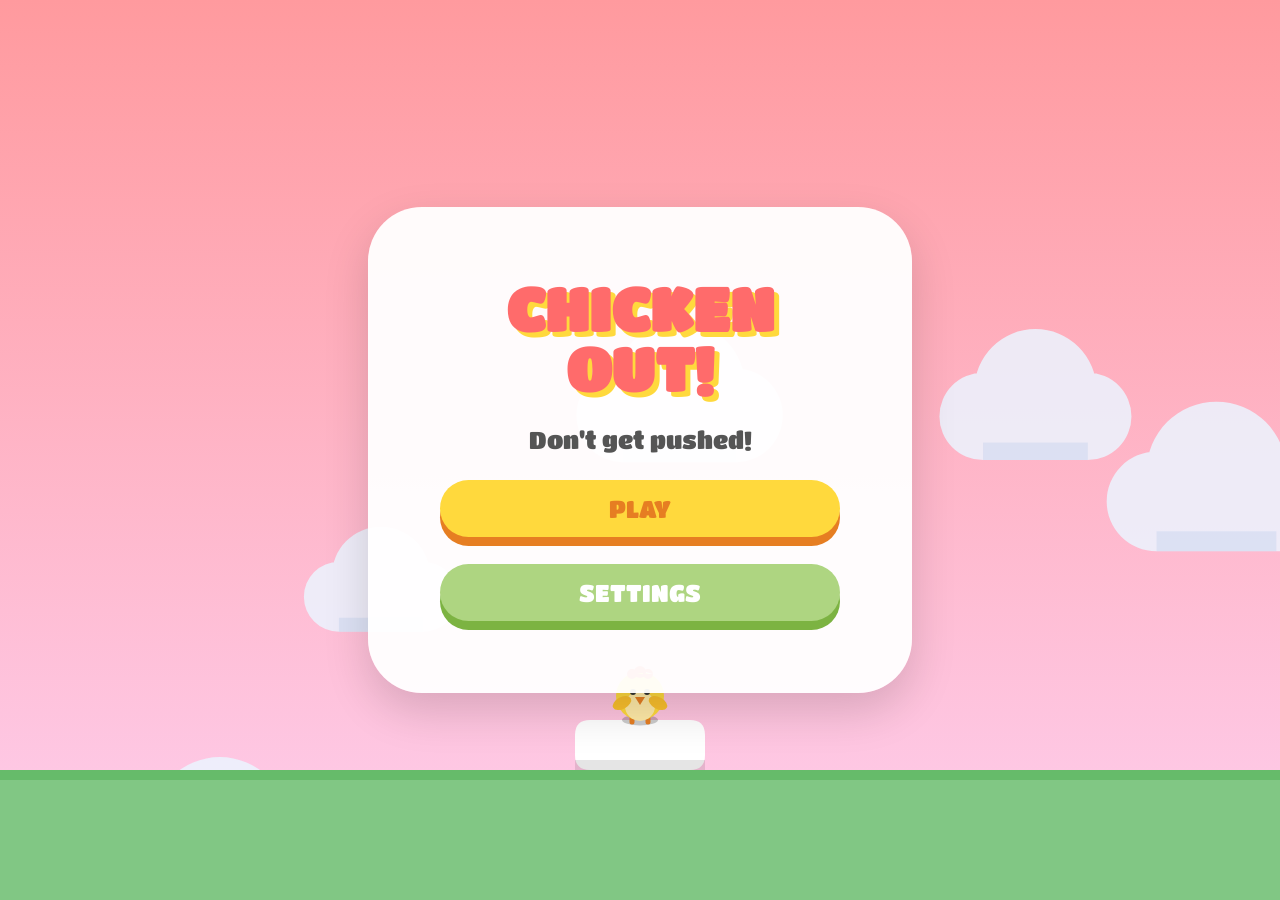
<file: games/chicken_out/Chicken_out.html>
<!DOCTYPE html>
<html lang="en">
<head>
    <meta charset="UTF-8">
    <meta name="viewport" content="width=device-width, initial-scale=1.0, maximum-scale=1.0, user-scalable=no, viewport-fit=cover">
    <title>Chicken Out! - Mobile Scaled</title>
    <style>
        @import url('https://fonts.googleapis.com/css2?family=Titan+One&display=swap');

        body {
            margin: 0;
            padding: 0;
            overflow: hidden;
            background-color: #FF9A9E; 
            font-family: 'Titan One', cursive;
            touch-action: none;
            user-select: none;
            -webkit-user-select: none;
            -webkit-tap-highlight-color: transparent;
        }

        #gameCanvas {
            display: block;
            width: 100%;
            height: 100%;
            position: fixed;
            top: 0;
            left: 0;
            z-index: 1;
        }

        #ui-layer {
            position: absolute;
            top: 0;
            left: 0;
            width: 100%;
            height: 100%;
            pointer-events: none;
            display: flex;
            flex-direction: column;
            justify-content: center;
            align-items: center;
            z-index: 10;
        }

        /* UI stays readable (using vmin) while game elements shrink */
        #countdown-text {
            font-size: 25vmin; 
            color: #FFD93D;
            text-shadow: 1vmin 1vmin 0 #E67E22;
            z-index: 50;
            animation: pop 0.5s cubic-bezier(0.175, 0.885, 0.32, 1.275);
        }

        @keyframes pop {
            0% { transform: scale(0); opacity: 0; }
            50% { transform: scale(1.2); opacity: 1; }
            100% { transform: scale(1); opacity: 1; }
        }

        #pause-btn {
            position: absolute;
            top: max(20px, env(safe-area-inset-top));
            right: max(20px, env(safe-area-inset-right));
            pointer-events: auto;
            background: #FFD93D;
            color: #E67E22;
            width: 12vmin;
            height: 12vmin;
            max-width: 60px;
            max-height: 60px;
            border-radius: 20%;
            border: none;
            font-family: 'Titan One', cursive;
            font-size: 5vmin;
            display: flex;
            justify-content: center;
            align-items: center;
            box-shadow: 0 1vmin 0 #E67E22;
            z-index: 100;
            cursor: pointer;
            transition: transform 0.1s, box-shadow 0.1s;
        }

        #pause-btn:active {
            transform: translateY(4px);
            box-shadow: 0 2px 0 #E67E22;
        }

        #score-board {
            position: absolute;
            top: 15%;
            font-size: 15vmin;
            color: white;
            text-shadow: 0.5vmin 0.5vmin 0 rgba(0,0,0,0.1);
            z-index: 10;
            transition: transform 0.1s;
        }

        #perfect-text {
            position: absolute;
            top: 35%;
            font-size: 8vmin;
            color: #fff;
            text-shadow: 0.5vmin 0.5vmin 0 rgba(0,0,0,0.2);
            opacity: 0;
            transform: scale(0.5);
            transition: all 0.2s cubic-bezier(0.175, 0.885, 0.32, 1.275);
        }
        
        #perfect-text.show {
            opacity: 1;
            transform: scale(1.2);
        }

        .menu-screen {
            background: rgba(255, 255, 255, 0.95);
            padding: 8vmin;
            border-radius: 6vmin;
            text-align: center;
            box-shadow: 0 2vmin 5vmin rgba(0,0,0,0.15);
            pointer-events: auto;
            z-index: 20;
            width: 80%;
            max-width: 400px;
            transform: scale(1);
            transition: transform 0.3s cubic-bezier(0.175, 0.885, 0.32, 1.275);
            display: flex;
            flex-direction: column;
            gap: 3vmin;
            align-items: center;
        }

        h1 {
            color: #FF6B6B;
            font-size: 12vmin;
            margin: 0;
            line-height: 1;
            text-shadow: 0.5vmin 0.5vmin 0 #FFD93D;
        }

        p {
            color: #555;
            font-size: 4.5vmin;
            margin: 0;
        }

        .action-btn {
            background: #FFD93D;
            color: #E67E22;
            border: none;
            padding: 3vmin 6vmin;
            font-size: 5vmin;
            border-radius: 10vmin;
            cursor: pointer;
            font-family: 'Titan One', cursive;
            box-shadow: 0 1vmin 0 #E67E22;
            transition: all 0.1s;
            text-transform: uppercase;
            width: 100%;
        }

        .action-btn:active {
            transform: translateY(1vmin);
            box-shadow: none;
        }

        .setting-row {
            display: flex;
            justify-content: space-between;
            align-items: center;
            width: 100%;
            font-size: 5vmin;
            color: #555;
        }
        
        .toggle-btn {
            background: #ccc;
            width: 12vmin;
            height: 6vmin;
            border-radius: 3vmin;
            position: relative;
            cursor: pointer;
            transition: background 0.3s;
        }
        .toggle-btn.on { background: #4CD964; }
        .toggle-btn::after {
            content: '';
            position: absolute;
            top: 0.5vmin; left: 0.5vmin;
            width: 5vmin; height: 5vmin;
            background: white;
            border-radius: 50%;
            transition: left 0.3s;
            box-shadow: 0 0.5vmin 1vmin rgba(0,0,0,0.2);
        }
        .toggle-btn.on::after { left: 6.5vmin; }

        .hidden {
            display: none !important;
        }

        @media (min-width: 768px) {
            h1 { font-size: 60px; }
            p { font-size: 24px; }
            .action-btn { font-size: 24px; padding: 15px 40px; }
            .setting-row { font-size: 24px; }
            .toggle-btn { width: 60px; height: 30px; border-radius: 15px; }
            .toggle-btn::after { width: 26px; height: 26px; top: 2px; left: 2px; }
            .toggle-btn.on::after { left: 32px; }
        }
    </style>
</head>
<body>

    <div id="ui-layer">
        <button id="pause-btn" class="hidden">II</button>
        <div id="score-board" class="hidden">0</div>
        <div id="perfect-text">PERFECT!</div>
        <div id="countdown-text" class="hidden">3</div>
        
        <div id="main-menu" class="menu-screen">
            <h1>CHICKEN<br>OUT!</h1>
            <p>Don't get pushed!</p>
            <button id="play-btn" class="action-btn">PLAY</button>
            <button id="settings-btn" class="action-btn" style="background: #AED581; box-shadow: 0 1vmin 0 #7CB342; color: white;">SETTINGS</button>
        </div>

        <div id="settings-screen" class="menu-screen hidden">
            <h1>SETTINGS</h1>
            <div class="setting-row">
                <span>Sound</span>
                <div id="sound-toggle" class="toggle-btn on"></div>
            </div>
            <br>
            <button id="back-btn" class="action-btn" style="background: #E0E0E0; color: #757575; box-shadow: 0 1vmin 0 #BDBDBD;">BACK</button>
        </div>

        <div id="pause-screen" class="menu-screen hidden">
            <h1>PAUSED</h1>
            <button id="resume-btn" class="action-btn">RESUME</button>
            <button id="quit-btn" class="action-btn" style="background: #FF8A65; box-shadow: 0 1vmin 0 #D84315; color: white;">QUIT</button>
        </div>

        <div id="game-over-screen" class="menu-screen hidden">
            <h1 style="color: #FFD93D; text-shadow: 0.5vmin 0.5vmin 0 #E67E22;">OOPS!</h1>
            <div id="final-score" style="font-size: 10vmin; color: #555; margin: 2vmin 0;">0</div>
            <div id="high-score-label" style="color: #aaa; font-size: 4vmin;">BEST: 0</div>
            <br>
            <button id="restart-btn" class="action-btn">RETRY</button>
            <button id="home-btn" class="action-btn" style="background: #E0E0E0; color: #757575; box-shadow: 0 1vmin 0 #BDBDBD; margin-top: 2vmin;">MENU</button>
        </div>
    </div>

    <canvas id="gameCanvas"></canvas>

<script>
    // --- SOUND SYSTEM ---
    const Sound = {
        ctx: null,
        enabled: true,
        init: function() {
            if (!this.ctx) {
                this.ctx = new (window.AudioContext || window.webkitAudioContext)();
            }
        },
        play: function(type) {
            if (!this.enabled || !this.ctx) return;
            if (this.ctx.state === 'suspended') this.ctx.resume();

            const osc = this.ctx.createOscillator();
            const gain = this.ctx.createGain();
            osc.connect(gain);
            gain.connect(this.ctx.destination);
            const now = this.ctx.currentTime;

            if (type === 'jump') {
                osc.frequency.setValueAtTime(300, now);
                osc.frequency.linearRampToValueAtTime(600, now + 0.1);
                gain.gain.setValueAtTime(0.3, now);
                gain.gain.exponentialRampToValueAtTime(0.01, now + 0.1);
                osc.start(now); osc.stop(now + 0.1);
            } else if (type === 'land') {
                osc.type = 'triangle';
                osc.frequency.setValueAtTime(100, now);
                osc.frequency.exponentialRampToValueAtTime(50, now + 0.1);
                gain.gain.setValueAtTime(0.5, now);
                gain.gain.exponentialRampToValueAtTime(0.01, now + 0.1);
                osc.start(now); osc.stop(now + 0.1);
            } else if (type === 'perfect') {
                osc.type = 'sine';
                osc.frequency.setValueAtTime(800, now);
                osc.frequency.exponentialRampToValueAtTime(1200, now + 0.2);
                gain.gain.setValueAtTime(0.3, now);
                gain.gain.exponentialRampToValueAtTime(0.01, now + 0.4);
                osc.start(now); osc.stop(now + 0.4);
            } else if (type === 'die') {
                osc.type = 'sawtooth';
                osc.frequency.setValueAtTime(200, now);
                osc.frequency.linearRampToValueAtTime(50, now + 0.5);
                gain.gain.setValueAtTime(0.3, now);
                gain.gain.linearRampToValueAtTime(0.01, now + 0.5);
                osc.start(now); osc.stop(now + 0.5);
            } else if (type === 'click') {
                osc.frequency.setValueAtTime(400, now);
                gain.gain.setValueAtTime(0.1, now);
                gain.gain.exponentialRampToValueAtTime(0.01, now + 0.05);
                osc.start(now); osc.stop(now + 0.05);
            } else if (type === 'count') {
                osc.frequency.setValueAtTime(600, now);
                gain.gain.setValueAtTime(0.1, now);
                gain.gain.exponentialRampToValueAtTime(0.01, now + 0.1);
                osc.start(now); osc.stop(now + 0.1);
            } else if (type === 'go') {
                osc.type = 'square';
                osc.frequency.setValueAtTime(800, now);
                gain.gain.setValueAtTime(0.1, now);
                gain.gain.exponentialRampToValueAtTime(0.01, now + 0.3);
                osc.start(now); osc.stop(now + 0.3);
            }
        },
        toggle: function() { this.enabled = !this.enabled; return this.enabled; }
    };

    // --- CONFIGURATION & SCALING ---
    // UPDATED: Base constants scaled for "Small Object / Big World" feel
    const BASE_PLATFORM_WIDTH = 130;
    const BASE_PLATFORM_HEIGHT = 50;
    const BASE_BOX_SPEED = 2.5; // <--- DRASTICALLY REDUCED SPEED (Was 5)
    const BASE_JUMP_HEIGHT = 160;
    const JUMP_DURATION = 35; 

    let GAME_SCALE = 1;
    let PLATFORM_WIDTH, PLATFORM_HEIGHT, BOX_SPEED, JUMP_HEIGHT;
    
    // --- SETUP ---
    const canvas = document.getElementById('gameCanvas');
    const ctx = canvas.getContext('2d', { alpha: false }); 
    
    const ui = {
        scoreBoard: document.getElementById('score-board'),
        perfectText: document.getElementById('perfect-text'),
        pauseBtn: document.getElementById('pause-btn'),
        countdownText: document.getElementById('countdown-text'),
        mainMenu: document.getElementById('main-menu'),
        settingsScreen: document.getElementById('settings-screen'),
        pauseScreen: document.getElementById('pause-screen'),
        gameOverScreen: document.getElementById('game-over-screen'),
        finalScore: document.getElementById('final-score'),
        highScoreLabel: document.getElementById('high-score-label'),
        soundToggle: document.getElementById('sound-toggle')
    };

    let gameState = 'MENU'; 
    let previousState = 'MENU';
    let score = 0;
    let highScore = localStorage.getItem('chickenOutHighScore') || 0;
    let frames = 0;
    let cameraY = 0;
    let targetCameraY = 0;

    let boxes = [];
    let particles = [];
    let shockwaves = [];
    let clouds = [];
    let bgObjects = []; 
    let chicken;
    let countdownTimer = null;

    let cw, ch; 

    function resize() {
        const dpr = window.devicePixelRatio || 1;
        canvas.width = window.innerWidth * dpr;
        canvas.height = window.innerHeight * dpr;
        cw = window.innerWidth;
        ch = window.innerHeight;
        ctx.scale(dpr, dpr);

        // UPDATED SCALING LOGIC:
        // By dividing by 500 (instead of 375), we effectively ZOOM OUT.
        // Elements become smaller relative to the screen width.
        GAME_SCALE = Math.min(cw / 500, 1.0);

        // Apply Scaled Constants
        PLATFORM_WIDTH = BASE_PLATFORM_WIDTH * GAME_SCALE;
        PLATFORM_HEIGHT = BASE_PLATFORM_HEIGHT * GAME_SCALE;
        BOX_SPEED = BASE_BOX_SPEED * GAME_SCALE;
        JUMP_HEIGHT = BASE_JUMP_HEIGHT * GAME_SCALE;

        // Re-initialize game position if in menu
        if (gameState === 'MENU' && chicken) {
            let startY = ch - (180 * GAME_SCALE);
            boxes = [new Box(startY, false, false)];
            chicken.y = startY - chicken.radius;
            chicken.targetY = startY - chicken.radius;
            chicken.x = cw / 2;
            chicken.targetX = cw / 2;
            chicken.radius = 24 * GAME_SCALE;
        }
    }
    window.addEventListener('resize', resize);

    // --- COLOR SYSTEM ---
    function hexToRgb(hex) {
        var result = /^#?([a-f\d]{2})([a-f\d]{2})([a-f\d]{2})$/i.exec(hex);
        return result ? { r: parseInt(result[1], 16), g: parseInt(result[2], 16), b: parseInt(result[3], 16) } : {r:0,g:0,b:0};
    }
    function rgbToHex(r, g, b) {
        return "#" + ((1 << 24) + (Math.round(r) << 16) + (Math.round(g) << 8) + Math.round(b)).toString(16).slice(1);
    }
    function lerpColor(curr, target, t) {
        return {
            r: curr.r + (target.r - curr.r) * t,
            g: curr.g + (target.g - curr.g) * t,
            b: curr.b + (target.b - curr.b) * t
        };
    }
    function lerp(start, end, t) { return start * (1 - t) + end * t; }

    const RAW_THEMES = {
        MORNING: { bgTop: '#FF9A9E', bgBot: '#FECFEF', sun: '#FFD93D', box: '#FFFFFF' },
        DAY:      { bgTop: '#87CEEB', bgBot: '#E0F7FA', sun: '#FFFF00', box: '#4DB6AC' },
        EVENING: { bgTop: '#FF7E5F', bgBot: '#FEB47B', sun: '#FF6B6B', box: '#FF8A65' },
        NIGHT:   { bgTop: '#2C3E50', bgBot: '#4CA1AF', sun: '#F4F6F7', box: '#7986CB' }
    };

    let currentColors = {
        bgTop: hexToRgb(RAW_THEMES.MORNING.bgTop),
        bgBot: hexToRgb(RAW_THEMES.MORNING.bgBot),
        sun: hexToRgb(RAW_THEMES.MORNING.sun),
        box: hexToRgb(RAW_THEMES.MORNING.box)
    };
    let targetTheme = RAW_THEMES.MORNING;

    // --- CLASSES ---
    class BackgroundObject {
        constructor(type, y) {
            this.type = type; 
            this.y = y;
            this.x = Math.random() < 0.5 ? -50 : cw + 50;
            this.speed = (this.type === 'plane' ? 4 : 2) * (this.x < 0 ? 1 : -1) * (GAME_SCALE * 0.5);
            this.scale = (this.type === 'plane' ? 0.8 : 0.5) * GAME_SCALE;
        }
        update() { this.x += this.speed; }
        draw() {
            ctx.save();
            ctx.translate(this.x, this.y + cameraY);
            ctx.scale(this.x < 0 ? -this.scale : this.scale, this.scale); 
            if (this.type === 'bird') {
                ctx.fillStyle = 'rgba(255,255,255,0.8)';
                ctx.beginPath(); ctx.moveTo(0,0); ctx.quadraticCurveTo(10, -10, 20, 0); ctx.moveTo(0,0); ctx.quadraticCurveTo(-10, -10, -20, 0); ctx.fill();
            } else {
                ctx.fillStyle = '#fff'; ctx.beginPath(); ctx.rect(-30, -10, 60, 20); ctx.fill(); 
                ctx.fillStyle = '#ccc'; ctx.beginPath(); ctx.moveTo(0, -10); ctx.lineTo(-10, -25); ctx.lineTo(10, -10); ctx.fill(); 
                ctx.fillStyle = '#87CEEB'; ctx.beginPath(); ctx.arc(-20, -5, 5, 0, Math.PI*2); ctx.fill(); 
            }
            ctx.restore();
        }
    }

    class Cloud {
        constructor() {
            this.x = Math.random() * cw;
            this.y = Math.random() * ch;
            this.speed = (Math.random() * 0.5 + 0.2) * GAME_SCALE;
            this.scale = (Math.random() * 0.8 + 1.2) * GAME_SCALE; 
        }
        update() {
            this.x += this.speed;
            if (this.x > cw + 200 * GAME_SCALE) this.x = -200 * GAME_SCALE;
        }
        draw() {
            ctx.fillStyle = 'rgba(235, 245, 255, 0.85)';
            ctx.save();
            ctx.translate(this.x, this.y + (cameraY * 0.2)); 
            ctx.scale(this.scale, this.scale);
            
            ctx.beginPath();
            ctx.arc(-30, -10, 25, 0, Math.PI * 2);
            ctx.arc(0, -25, 35, 0, Math.PI * 2);
            ctx.arc(30, -10, 25, 0, Math.PI * 2);
            ctx.rect(-30, -10, 60, 25);
            ctx.fill();
            
            ctx.fillStyle = 'rgba(180, 200, 230, 0.3)';
            ctx.beginPath();
            ctx.rect(-30, 5, 60, 10); 
            ctx.fill();
            
            ctx.restore();
        }
    }

    class Shockwave {
        constructor(x, y) {
            this.x = x; this.y = y;
            this.radius = 5 * GAME_SCALE;
            this.alpha = 0.8;
            this.lineWidth = 4 * GAME_SCALE;
        }
        update() {
            this.radius += 3 * GAME_SCALE;
            this.alpha -= 0.05;
            this.lineWidth -= 0.2 * GAME_SCALE;
        }
        draw() {
            if(this.alpha <= 0) return;
            ctx.save();
            ctx.translate(this.x, this.y + cameraY);
            ctx.scale(1, 0.4); 
            ctx.beginPath();
            ctx.arc(0, 0, this.radius, 0, Math.PI*2);
            ctx.strokeStyle = `rgba(255, 255, 255, ${this.alpha})`;
            ctx.lineWidth = Math.max(0, this.lineWidth);
            ctx.stroke();
            ctx.restore();
        }
    }

    class Chicken {
        constructor() {
            this.radius = 24 * GAME_SCALE;
            this.x = cw / 2;
            this.y = ch - (150 * GAME_SCALE) - this.radius;
            this.state = 'IDLE'; 
            this.startX = this.x; this.startY = this.y;
            this.targetX = this.x; this.targetY = this.y;
            this.jumpTimer = 0;
            this.rotation = 0;
            this.scaleX = 1; this.scaleY = 1;
            this.blinkTimer = 0;
            this.isScared = false;
            this.groundY = this.y;
        }

        startJump(targetY) {
            this.state = 'JUMP';
            this.startX = this.x;
            this.startY = this.y;
            this.targetX = cw / 2; 
            this.targetY = targetY;
            this.jumpTimer = 0;
            this.isScared = false;
            this.scaleX = 1.3; this.scaleY = 0.7;
            Sound.play('jump'); 
        }

        bePushed(dx) {
            if (this.state === 'JUMP') return;
            this.x += dx;
            this.state = 'PUSHED';
            this.isScared = true;
            this.rotation = Math.sin(frames * 0.8) * 0.2; 
            this.groundY = this.y; 
        }

        fall() {
            if (this.state === 'FALLING') return;
            this.state = 'FALLING';
            this.vy = -5 * GAME_SCALE;
            this.gravity = 0.8 * GAME_SCALE;
            this.isScared = true;
            Sound.play('die'); 
        }

        update() {
            this.scaleX += (1 - this.scaleX) * 0.15;
            this.scaleY += (1 - this.scaleY) * 0.15;
            this.blinkTimer++;

            if (this.state === 'IDLE') { 
                this.rotation = 0; 
                this.isScared = false;
                this.groundY = this.y;
            }

            if (this.state === 'JUMP') {
                this.jumpTimer++;
                let t = this.jumpTimer / JUMP_DURATION;
                this.groundY = lerp(this.startY, this.targetY, t);

                if (t >= 1) {
                    this.state = 'IDLE';
                    this.x = this.targetX; 
                    this.y = this.targetY;
                    this.groundY = this.y;
                    this.rotation = 0; 
                    this.scaleX = 1.2; this.scaleY = 0.8; 
                    handleLanding();
                } else {
                    this.x = lerp(this.startX, this.targetX, t);
                    let arc = Math.sin(t * Math.PI) * JUMP_HEIGHT; 
                    this.y = this.groundY - arc;
                    if (t > 0.2 && t < 0.8) { this.scaleX = 0.8; this.scaleY = 1.2; }
                }
            } else if (this.state === 'FALLING') {
                this.y += this.vy; 
                this.vy += this.gravity; 
                this.rotation += 0.2;
            }
        }

        draw() {
            if (isNaN(this.x) || isNaN(this.y)) return;

            ctx.save();
            ctx.translate(this.x, this.y + cameraY);
            
            // Apply scale to the drawing context based on game scale
            ctx.scale(GAME_SCALE, GAME_SCALE);

            if (this.state !== 'FALLING') {
                ctx.save();
                let shadowOffset = (this.groundY - this.y) / GAME_SCALE + 24; // De-scale for calculation
                ctx.translate(0, shadowOffset);
                ctx.scale(1, 0.3);
                ctx.fillStyle = 'rgba(0,0,0,0.2)';
                ctx.beginPath(); ctx.arc(0,0,18,0,Math.PI*2); ctx.fill();
                ctx.restore();
            }

            ctx.rotate(this.rotation);
            ctx.scale(this.scaleX, this.scaleY);

            // Legs
            ctx.strokeStyle = '#E67E22'; ctx.lineWidth = 5; ctx.lineCap = 'round';
            let wiggle = (this.isScared || this.state === 'FALLING') ? Math.sin(frames)*5 : 0;
            ctx.beginPath(); ctx.moveTo(-8, 15); ctx.lineTo(-8, 26 + wiggle); ctx.moveTo(8, 15); ctx.lineTo(8, 26 - wiggle); ctx.stroke();
            
            // Body
            ctx.fillStyle = '#FFD93D'; ctx.beginPath(); ctx.arc(0, 0, 24, 0, Math.PI * 2); ctx.fill();
            ctx.fillStyle = '#FFEAA7'; ctx.beginPath(); ctx.arc(0, 10, 15, 0, Math.PI * 2); ctx.fill();
            
            // Crown
            ctx.fillStyle = '#FF5252'; 
            ctx.beginPath();
            ctx.arc(0, -24, 6, 0, Math.PI*2); 
            ctx.arc(-8, -24+2, 5, 0, Math.PI*2); 
            ctx.arc(8, -24+2, 5, 0, Math.PI*2); 
            ctx.fill();

            // Wings
            ctx.fillStyle = '#FBC02D'; 
            let wingOff = (this.isScared || this.state === 'FALLING') ? Math.sin(frames*2)*6 - 6 : 2;
            ctx.beginPath(); ctx.ellipse(-18, 5 + wingOff, 10, 6, -0.5, 0, Math.PI*2); ctx.fill();
            ctx.beginPath(); ctx.ellipse(18, 5 + wingOff, 10, 6, 0.5, 0, Math.PI*2); ctx.fill();

            // Face
            ctx.fillStyle = '#333';
            if (this.isScared) {
                ctx.fillStyle = 'white';
                ctx.beginPath(); ctx.arc(-9, -6, 7, 0, Math.PI*2); ctx.fill();
                ctx.beginPath(); ctx.arc(9, -6, 7, 0, Math.PI*2); ctx.fill();
                ctx.fillStyle = 'black';
                ctx.beginPath(); ctx.arc(-9, -6, 2, 0, Math.PI*2); ctx.fill();
                ctx.beginPath(); ctx.arc(9, -6, 2, 0, Math.PI*2); ctx.fill();
            } else {
                let blink = this.blinkTimer % 180 < 8;
                if (blink) {
                    ctx.beginPath(); ctx.moveTo(-10, -4); ctx.lineTo(-4, -4); ctx.stroke();
                    ctx.beginPath(); ctx.moveTo(4, -4); ctx.lineTo(10, -4); ctx.stroke();
                } else {
                    ctx.beginPath(); ctx.arc(-7, -4, 3, 0, Math.PI*2); ctx.fill();
                    ctx.beginPath(); ctx.arc(7, -4, 3, 0, Math.PI*2); ctx.fill();
                }
            }

            // Beak
            ctx.fillStyle = '#E67E22'; ctx.beginPath(); ctx.moveTo(-5, 1); ctx.lineTo(5, 1); ctx.lineTo(0, 9); ctx.fill();
            
            ctx.restore();
        }
    }

    class Box {
        constructor(y, isMoving, startLeft) {
            this.width = PLATFORM_WIDTH; 
            this.height = PLATFORM_HEIGHT;
            this.y = y; this.isMoving = isMoving; this.stopped = false;
            this.isPerfect = false; this.scaleY = 1;
            if (isMoving) {
                this.speed = BOX_SPEED; 
                this.direction = startLeft ? 1 : -1;
                this.x = startLeft ? -this.width : cw + this.width;
            } else {
                this.x = (cw/2) - (this.width/2); this.speed = 0;
            }
        }
        makePerfect() { this.isPerfect = true; }
        land() { this.scaleY = 0.8; }
        update() {
            if (this.isMoving && !this.stopped) {
                this.x += this.speed * this.direction;
                if (this.x > cw + this.width) this.direction = -1;
                if (this.x < -this.width * 2) this.direction = 1;
            }
            this.scaleY += (1 - this.scaleY) * 0.1;
        }
        draw() {
            let drawY = this.y + cameraY;
            if (drawY > ch || drawY + this.height < 0) return;
            let h = this.height * this.scaleY; let yOff = (this.height - h); 

            ctx.fillStyle = this.isPerfect ? '#4CD964' : rgbToHex(currentColors.box.r, currentColors.box.g, currentColors.box.b);
            
            // Corner radius scaling
            const r = 15 * GAME_SCALE;

            ctx.beginPath(); 
            ctx.moveTo(this.x + r, drawY + yOff);
            ctx.lineTo(this.x + this.width - r, drawY + yOff);
            ctx.quadraticCurveTo(this.x + this.width, drawY + yOff, this.x + this.width, drawY + yOff + r);
            ctx.lineTo(this.x + this.width, drawY + yOff + h - r);
            ctx.quadraticCurveTo(this.x + this.width, drawY + yOff + h, this.x + this.width - r, drawY + yOff + h);
            ctx.lineTo(this.x + r, drawY + yOff + h);
            ctx.quadraticCurveTo(this.x, drawY + yOff + h, this.x, drawY + yOff + h - r);
            ctx.lineTo(this.x, drawY + yOff + r);
            ctx.quadraticCurveTo(this.x, drawY + yOff, this.x + r, drawY + yOff);
            ctx.fill();
            
            ctx.fillStyle = 'rgba(0,0,0,0.1)';
            ctx.beginPath(); 
            ctx.rect(this.x, drawY + yOff + h - (10 * GAME_SCALE), this.width, (10 * GAME_SCALE)); 
            ctx.fill();
        }
    }

    // --- GAME LOGIC ---

    function initMenu() {
        resize(); // Force scale calc
        Sound.init();
        boxes = []; particles = []; bgObjects = []; shockwaves = [];
        score = 0; frames = 0; cameraY = 0; targetCameraY = 0;
        clouds = []; for(let i=0; i<5; i++) clouds.push(new Cloud());

        let startY = ch - (180 * GAME_SCALE);
        boxes.push(new Box(startY, false, false));
        chicken = new Chicken(); 
        chicken.y = startY - chicken.radius; 
        chicken.targetY = startY - chicken.radius; 
        chicken.x = cw / 2; 
        chicken.targetX = cw / 2;
        
        ui.mainMenu.classList.remove('hidden');
        ui.scoreBoard.classList.add('hidden');
        ui.pauseBtn.classList.add('hidden');
        ui.settingsScreen.classList.add('hidden');
        ui.pauseScreen.classList.add('hidden');
        ui.gameOverScreen.classList.add('hidden');
        ui.countdownText.classList.add('hidden');
        
        gameState = 'MENU';
    }

    function startCountdown() {
        Sound.play('click');
        
        cameraY = 0;
        targetCameraY = 0;
        targetTheme = RAW_THEMES.MORNING;
        currentColors = {
            bgTop: hexToRgb(RAW_THEMES.MORNING.bgTop),
            bgBot: hexToRgb(RAW_THEMES.MORNING.bgBot),
            sun: hexToRgb(RAW_THEMES.MORNING.sun),
            box: hexToRgb(RAW_THEMES.MORNING.box)
        };

        // Reset Game Objects
        boxes = []; shockwaves = []; particles = [];
        let startY = ch - (180 * GAME_SCALE);
        boxes.push(new Box(startY, false, false));
        chicken = new Chicken(); 
        chicken.y = startY - chicken.radius; 
        chicken.targetY = startY - chicken.radius; 
        chicken.x = cw / 2; 
        chicken.targetX = cw / 2;
        score = 0; ui.scoreBoard.innerText = 0;

        ui.mainMenu.classList.add('hidden');
        ui.gameOverScreen.classList.add('hidden');
        ui.scoreBoard.classList.add('hidden'); 
        ui.pauseBtn.classList.add('hidden');
        
        gameState = 'COUNTDOWN';
        
        let count = 3;
        ui.countdownText.innerText = count;
        ui.countdownText.classList.remove('hidden');
        Sound.play('count');

        ui.countdownText.style.animation = 'none';
        ui.countdownText.offsetHeight; 
        ui.countdownText.style.animation = 'pop 0.5s cubic-bezier(0.175, 0.885, 0.32, 1.275)';

        if(countdownTimer) clearInterval(countdownTimer);
        countdownTimer = setInterval(() => {
            count--;
            if(count > 0) {
                ui.countdownText.innerText = count;
                Sound.play('count');
                ui.countdownText.style.animation = 'none';
                ui.countdownText.offsetHeight;
                ui.countdownText.style.animation = 'pop 0.5s cubic-bezier(0.175, 0.885, 0.32, 1.275)';
            } else {
                clearInterval(countdownTimer);
                ui.countdownText.innerText = "GO!";
                Sound.play('go');
                ui.countdownText.style.animation = 'none';
                ui.countdownText.offsetHeight;
                ui.countdownText.style.animation = 'pop 0.5s cubic-bezier(0.175, 0.885, 0.32, 1.275)';
                
                setTimeout(() => {
                    ui.countdownText.classList.add('hidden');
                    startGame();
                }, 800);
            }
        }, 1000);
    }

    function startGame() {
        spawnBox(); 
        ui.scoreBoard.classList.remove('hidden');
        ui.pauseBtn.classList.remove('hidden');
        gameState = 'PLAYING';
    }

    function togglePause() {
        Sound.play('click');
        if (gameState === 'PLAYING' || gameState === 'PUSHED') {
            previousState = gameState;
            gameState = 'PAUSED';
            ui.pauseScreen.classList.remove('hidden');
            ui.pauseBtn.classList.add('hidden');
        } else if (gameState === 'PAUSED') {
            gameState = previousState;
            ui.pauseScreen.classList.add('hidden');
            ui.pauseBtn.classList.remove('hidden');
        }
    }
    
    function showSettings() {
        Sound.play('click');
        ui.mainMenu.classList.add('hidden');
        ui.settingsScreen.classList.remove('hidden');
    }
    
    function hideSettings() {
        Sound.play('click');
        ui.settingsScreen.classList.add('hidden');
        ui.mainMenu.classList.remove('hidden');
    }

    function spawnBox() {
        let prevBox = boxes[boxes.length - 1];
        let newY = prevBox.y - (45 * GAME_SCALE); 
        boxes.push(new Box(newY, true, Math.random() < 0.5));
    }

    function checkPushCollision() {
        if (chicken.state === 'JUMP') return;
        let mBox = boxes[boxes.length - 1]; let pBox = boxes[boxes.length - 2];
        let r = chicken.radius;
        let cLeft = chicken.x - (r * 0.6); let cRight = chicken.x + (r * 0.6);
        let cTop = chicken.y - (r * 0.8); let cBottom = chicken.y + (r * 0.8);
        let bLeft = mBox.x; let bRight = mBox.x + mBox.width;
        let bTop = mBox.y; let bBottom = mBox.y + mBox.height;

        if (cRight > bLeft && cLeft < bRight && cBottom > bTop && cTop < bBottom) {
            chicken.bePushed(mBox.speed * mBox.direction);
        }
        if (chicken.x < pBox.x - (20 * GAME_SCALE) || chicken.x > pBox.x + pBox.width + (20 * GAME_SCALE)) {
            chicken.fall(); gameState = 'DYING'; setTimeout(gameOver, 1000);
        }
    }

    function handleInput() {
        if (gameState !== 'PLAYING' && gameState !== 'PUSHED') return;
        let mBox = boxes[boxes.length - 1];
        targetCameraY = (ch * 0.6) - (mBox.y - chicken.radius);
        chicken.startJump(mBox.y - chicken.radius);
    }

    function handleLanding() {
        let mBox = boxes[boxes.length - 1];
        mBox.stopped = true; mBox.isMoving = false; mBox.land();
        Sound.play('land'); 
        shockwaves.push(new Shockwave(chicken.x, chicken.y + chicken.radius));

        let diff = Math.abs((mBox.x + mBox.width / 2) - (cw / 2));
        if (diff < (mBox.width / 2) + (20 * GAME_SCALE)) {
            score++; ui.scoreBoard.innerText = score;
            ui.scoreBoard.style.transform = "scale(1.3)"; setTimeout(() => ui.scoreBoard.style.transform = "scale(1)", 150);
            
            // Tolerance scaled
            if (diff < (25 * GAME_SCALE)) {
                mBox.x = (cw/2) - (mBox.width/2); mBox.makePerfect();
                Sound.play('perfect');
                ui.perfectText.classList.add('show'); setTimeout(() => ui.perfectText.classList.remove('show'), 800);
            }
            for(let i=0; i<5; i++) particles.push({
                x: chicken.x, 
                y: chicken.y + (20 * GAME_SCALE), 
                vx: (Math.random()-0.5) * (5 * GAME_SCALE), 
                vy: -Math.random() * (3 * GAME_SCALE), 
                life:1
            });
            spawnBox(); updateEnvironment(); gameState = 'PLAYING';
        } else {
            chicken.fall(); gameState = 'DYING'; setTimeout(gameOver, 1000);
        }
    }

    function updateEnvironment() {
        if (score < 10) targetTheme = RAW_THEMES.MORNING;
        else if (score < 20) targetTheme = RAW_THEMES.DAY;
        else if (score < 30) targetTheme = RAW_THEMES.EVENING;
        else targetTheme = RAW_THEMES.NIGHT;
        
        if (score > 5 && Math.random() < 0.01) bgObjects.push(new BackgroundObject(Math.random()<0.3?'plane':'bird', chicken.y - (300 * GAME_SCALE)));
    }

    function gameOver() {
        if (score > highScore) { highScore = score; localStorage.setItem('chickenOutHighScore', highScore); }
        gameState = 'ENDED'; ui.finalScore.innerText = score; ui.highScoreLabel.innerText = "BEST: " + highScore;
        ui.gameOverScreen.classList.remove('hidden'); ui.scoreBoard.classList.add('hidden'); ui.pauseBtn.classList.add('hidden');
    }

    function loop() {
        requestAnimationFrame(loop);
        if (gameState === 'PAUSED') return;

        frames++;
        
        // --- RENDERING ---
        
        let blend = 0.02; // Slightly faster transition
        currentColors.bgTop = lerpColor(currentColors.bgTop, hexToRgb(targetTheme.bgTop), blend);
        currentColors.bgBot = lerpColor(currentColors.bgBot, hexToRgb(targetTheme.bgBot), blend);
        currentColors.sun   = lerpColor(currentColors.sun,   hexToRgb(targetTheme.sun),   blend);
        currentColors.box   = lerpColor(currentColors.box,   hexToRgb(targetTheme.box),   blend);

        let topC = rgbToHex(currentColors.bgTop.r, currentColors.bgTop.g, currentColors.bgTop.b);
        let botC = rgbToHex(currentColors.bgBot.r, currentColors.bgBot.g, currentColors.bgBot.b);
        
        const grad = ctx.createLinearGradient(0, 0, 0, ch);
        grad.addColorStop(0, topC);
        grad.addColorStop(1, botC);
        ctx.fillStyle = grad;
        ctx.fillRect(0, 0, cw, ch);

        cameraY += (targetCameraY - cameraY) * 0.1;

        clouds.forEach(c => { c.update(); c.draw(); });
        for(let i=bgObjects.length-1; i>=0; i--) {
            let o = bgObjects[i]; o.update(); o.draw();
            if(o.x > cw+100*GAME_SCALE || o.x < -100*GAME_SCALE) bgObjects.splice(i,1);
        }

        if (boxes.length > 0) {
            let groundY = boxes[0].y + cameraY + PLATFORM_HEIGHT;
            if (groundY < ch) {
                ctx.fillStyle = '#81C784'; ctx.fillRect(0, groundY, cw, ch - groundY);
                ctx.fillStyle = '#66BB6A'; ctx.fillRect(0, groundY, cw, 10 * GAME_SCALE);
            }
        }

        if (gameState === 'PLAYING' || gameState === 'PUSHED') checkPushCollision();
        boxes.forEach(box => { if (gameState !== 'ENDED') box.update(); box.draw(); });
        for(let i=particles.length-1; i>=0; i--) {
            let p = particles[i]; p.x += p.vx; p.y += p.vy; p.life -= 0.05;
            ctx.fillStyle = `rgba(255,255,255,${p.life})`;
            ctx.beginPath(); ctx.arc(p.x, p.y + cameraY, 4 * GAME_SCALE, 0, Math.PI*2); ctx.fill();
            if(p.life<=0) particles.splice(i,1);
        }

        for(let i=shockwaves.length-1; i>=0; i--) {
            let s = shockwaves[i]; s.update(); s.draw();
            if(s.alpha <= 0) shockwaves.splice(i,1);
        }

        if (chicken) { chicken.update(); chicken.draw(); }
    }

    // --- INPUT HANDLING ---
    
    // Prevent default on touch to stop double-firing and zooming
    window.addEventListener('touchstart', (e) => { 
        if(e.target.tagName !== 'BUTTON' && e.target.id !== 'sound-toggle') {
            e.preventDefault(); 
            handleInput(); 
        }
    }, {passive: false});

    window.addEventListener('mousedown', (e) => { 
        if(e.target.tagName !== 'BUTTON' && e.target.id !== 'sound-toggle') handleInput(); 
    });
    
    window.addEventListener('keydown', (e) => { 
        if (e.code === 'Space') handleInput(); 
    });

    document.getElementById('play-btn').addEventListener('click', startCountdown); 
    document.getElementById('restart-btn').addEventListener('click', startCountdown); 
    document.getElementById('pause-btn').addEventListener('click', togglePause);
    document.getElementById('resume-btn').addEventListener('click', togglePause);
    document.getElementById('settings-btn').addEventListener('click', showSettings);
    document.getElementById('back-btn').addEventListener('click', hideSettings);
    document.getElementById('quit-btn').addEventListener('click', () => {
        Sound.play('click');
        ui.pauseScreen.classList.add('hidden');
        initMenu();
    });
    document.getElementById('home-btn').addEventListener('click', () => {
        Sound.play('click');
        ui.gameOverScreen.classList.add('hidden');
        initMenu();
    });
    ui.soundToggle.addEventListener('click', () => {
        const isOn = Sound.toggle();
        ui.soundToggle.classList.toggle('on', isOn);
        Sound.play('click');
    });

    // Start
    initMenu();
    loop();

</script>
</body>
</html>
</file>
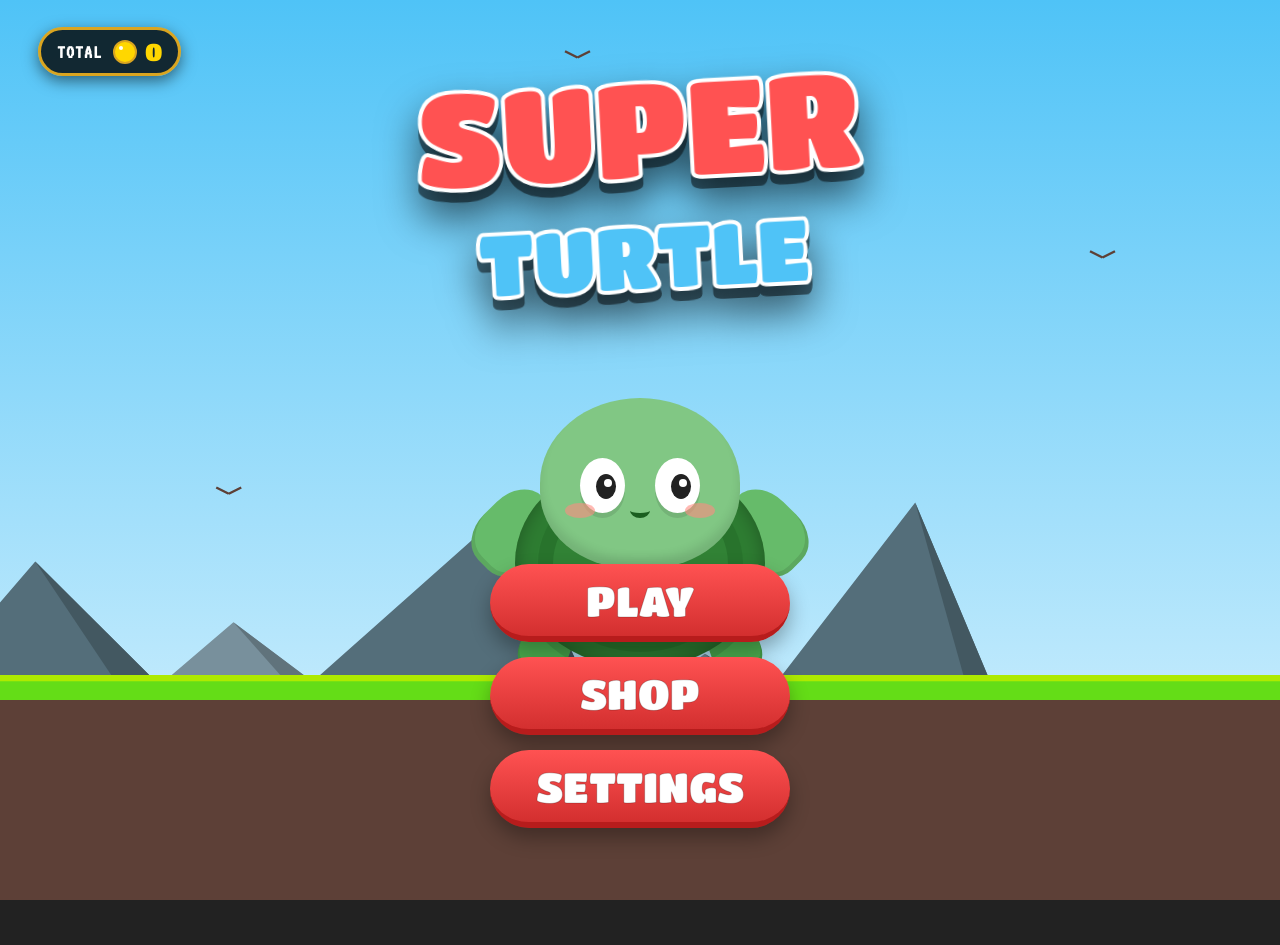
<file: games/super-turtle/turtle-shooter.html>
<!DOCTYPE html>
<html lang="en">
<head>
    <meta charset="UTF-8">
    <title>Super Turtle: Elemental Realms</title>
    <link href="https://fonts.googleapis.com/css2?family=VT323&family=Titan+One&display=swap" rel="stylesheet">
    <meta name="viewport" content="width=device-width, initial-scale=1.0, maximum-scale=1.0, user-scalable=no, viewport-fit=cover">
    <style>
        body { margin: 0; overflow: hidden; background-color: #222; font-family: 'VT323', monospace; user-select: none; -webkit-user-select: none; touch-action: none; }
        
        /* Main Game Canvas Background */
        canvas#gameCanvas { display: block; width: 100%; height: 100%; background-color: #4FC3F7; }
        
        /* FIX: Ensure Shop Canvases are Transparent */
        .shop-canvas-container canvas { background-color: transparent !important; }

        #ui-layer { position: absolute; top: 0; left: 0; width: 100%; height: 100%; pointer-events: none; z-index: 100; display: flex; flex-direction: column; align-items: center; }
        
        /* TOP BAR UI ADAPTATION FOR PHONES */
        #top-bar { 
            width: 100%; display: flex; justify-content: space-between; 
            padding: 2vh 3vw; 
            padding-top: max(2vh, env(safe-area-inset-top)); 
            box-sizing: border-box; pointer-events: auto; transition: opacity 0.3s; 
        }

        #hud { 
            background: rgba(0,0,0,0.85); padding: 0.8vh 2.5vw; border-radius: 15px; 
            border: 3px solid #444; border-bottom: 5px solid #222; 
            color: #fff; font-size: clamp(18px, 4vh, 32px); 
            display: flex; align-items: center; gap: 15px; 
            box-shadow: 0 10px 20px rgba(0,0,0,0.5); backdrop-filter: blur(5px); 
        }
        .score-group { display: flex; align-items: center; gap: 6px; }
        .label { color: #888; font-size: 0.7em; margin-right: 3px; }
        .hi-score { color: #FFD700; }
        .curr-score { color: #fff; }
        .hud-coin { width: clamp(16px, 3vh, 26px); height: clamp(16px, 3vh, 26px); background-color: #FFD700; border-radius: 50%; position: relative; border: 2px solid #DAA520; display: inline-block; box-sizing: border-box; }
        .hud-coin::after { content: ''; position: absolute; top: 20%; left: 20%; width: 20%; height: 20%; background-color: white; border-radius: 50%; }
        
        #menu-coins {
            position: absolute; top: 3vh; left: 3vw; 
            top: max(3vh, env(safe-area-inset-top)); 
            background: rgba(0,0,0,0.8); padding: 8px 16px; border-radius: 30px;
            color: #FFD700; font-size: 24px; font-family: 'Titan One', cursive;
            border: 3px solid #DAA520; display: flex; align-items: center; gap: 8px;
            pointer-events: auto; z-index: 200; box-shadow: 0 5px 15px rgba(0,0,0,0.5);
        }
        #menu-coins span:first-child { 
            color: #FFF; font-size: 20px; margin-right: 3px; font-family: 'VT323'; letter-spacing: 1px; font-weight: bold; text-transform: uppercase;
        }

        #level-toast { position: absolute; top: 20%; width: 100%; display: flex; justify-content: center; pointer-events: none; z-index: 500; }
        .toast-content { text-align: center; text-shadow: 4px 4px 0 #000, -2px -2px 0 #000, 2px -2px 0 #000, -2px 2px 0 #000, 2px 2px 0 #000; opacity: 0; transform: scale(0.8); }
        .fade-anim { animation: popIn 3s cubic-bezier(0.175, 0.885, 0.32, 1.275) forwards; }
        .warning-anim { animation: flashWarn 2s ease-in-out infinite; color: #FF0000 !important; text-shadow: 3px 3px 0px #8B0000, 0 0 20px #FF0000 !important; }
        @keyframes popIn { 0% { opacity: 0; transform: scale(0.5) translateY(-30px); } 15% { opacity: 1; transform: scale(1.0) translateY(0); } 85% { opacity: 1; transform: scale(1.0) translateY(0); } 100% { opacity: 0; transform: scale(1.1) translateY(-20px); } }
        @keyframes flashWarn { 0%, 100% { opacity: 1; transform: scale(1); } 50% { opacity: 0.6; transform: scale(1.1); } }

        .icon-btn { 
            width: clamp(44px, 8vh, 60px); height: clamp(44px, 8vh, 60px); 
            background: #333; border: 3px solid #555; border-radius: 12px; cursor: pointer; display: flex; justify-content: center; align-items: center; transition: all 0.1s; box-shadow: 0 4px 0 #111; 
        }
        .icon-btn:active { transform: translateY(4px); box-shadow: 0 0 0 #111; }
        .svg-icon { width: 50%; height: 50%; fill: #ccc; pointer-events: none; }
        .icon-btn:active .svg-icon { fill: #fff; }

        .screen { position: absolute; top: 50%; left: 50%; transform: translate(-50%, -50%); text-align: center; color: white; background: rgba(20, 20, 20, 0.95); padding: 4vh 5vw; border-radius: 20px; border: 3px solid #444; pointer-events: auto; display: none; width: 85%; max-width: 450px; box-shadow: 0 20px 50px rgba(0,0,0,0.8); backdrop-filter: blur(10px); }
        
        #shop-screen { 
            max-width: 600px; width: 90%; height: 80vh;
            display: none; flex-direction: column; 
            padding: 2vh 3vw;
        }
        #shop-list { 
            flex: 1; overflow-y: auto; display: grid; 
            grid-template-columns: repeat(auto-fit, minmax(110px, 1fr)); 
            gap: 12px; 
            padding: 5px; margin-bottom: 15px;
            scrollbar-width: thin; scrollbar-color: #555 #222;
        }
        .shop-item { 
            background: #333; border-radius: 12px; padding: 8px; border: 2px solid #555; 
            display: flex; flex-direction: column; align-items: center; justify-content: space-between;
            transition: transform 0.1s;
        }
        .shop-item.equipped { border-color: #64DD17; box-shadow: 0 0 10px rgba(100, 221, 23, 0.3); }
        .shop-item.locked-item .shop-canvas-container,
        .shop-item.locked-item .skin-name { filter: grayscale(100%) opacity(0.5); }
        .shop-canvas-container { width: 80px; height: 60px; margin-bottom: 2px; display: flex; justify-content: center; align-items: center; overflow: hidden; }
        .skin-name { font-family: 'Titan One', cursive; font-size: 16px; margin-bottom: 4px; color: #fff; }
        .buy-btn { 
            width: 100%; padding: 6px 0; border: none; border-radius: 6px; font-family: 'VT323', monospace; font-size: 18px; font-weight: bold; cursor: pointer; 
            background: #FFD700; color: #222; box-shadow: 0 3px 0 #DAA520; 
        }
        .buy-btn:active { transform: translateY(3px); box-shadow: 0 0 0; }
        .buy-btn.locked { background: #FFD700; }
        .buy-btn.owned { background: #4FC3F7; color: #0277BD; box-shadow: 0 3px 0 #0277BD; }
        .buy-btn.equipped-btn { background: #64DD17; color: #1B5E20; box-shadow: none; cursor: default; transform: translateY(3px); }
        .buy-btn:disabled { opacity: 0.5; cursor: not-allowed; }

        #start-screen { background: transparent; border: none; box-shadow: none; backdrop-filter: none; width: 100%; height: 100%; max-width: none; padding: 0; top: 0; left: 0; transform: none; display: flex; flex-direction: column; align-items: center; justify-content: flex-end; padding-bottom: 5vh; transition: transform 0.5s cubic-bezier(0.68, -0.55, 0.27, 1.55); overflow: hidden; }
        #start-screen.slide-out { transform: translateY(150%); }
        .menu-logo { font-family: 'Titan One', cursive; font-size: clamp(60px, 15vw, 130px); line-height: 0.85; color: #FF5252; filter: drop-shadow(0 10px 0px rgba(0,0,0,0.5)) drop-shadow(0 20px 20px rgba(0,0,0,0.6)); transform: rotate(-3deg); position: relative; z-index: 20; margin-top: 8vh; margin-bottom: auto; text-align: center; }
        .logo-letter { display: inline-block; -webkit-text-stroke: clamp(4px, 1.2vw, 8px) white; paint-order: stroke fill; animation: letterWave 2s ease-in-out infinite; }
        .logo-letter.blue { color: #4FC3F7; font-size: 0.65em; }
        @keyframes letterWave { 0%, 100% { transform: translateY(0); } 50% { transform: translateY(-15px); } }
        .logo-letter:nth-child(1) { animation-delay: 0.0s; } .logo-letter:nth-child(2) { animation-delay: 0.1s; } .logo-letter:nth-child(3) { animation-delay: 0.2s; }
        .logo-letter:nth-child(4) { animation-delay: 0.3s; } .logo-letter:nth-child(5) { animation-delay: 0.4s; } .logo-letter:nth-child(6) { animation-delay: 0.5s; }
        
        .menu-center { display: flex; flex-direction: column; align-items: center; gap: 15px; position: relative; z-index: 10; padding-bottom: 8vh; margin-bottom: 0; width: 100%; }
        .menu-btn-red { 
            font-family: 'Titan One', cursive; font-size: clamp(24px, 6vw, 42px); 
            color: white; background: linear-gradient(to bottom, #FF5252, #D32F2F); 
            padding: 12px 0; width: 80%; max-width: 300px; /* Responsive width */
            display: flex; justify-content: center; align-items: center; 
            border: none; border-radius: 60px; border-bottom: 6px solid #B71C1C; 
            box-shadow: 0 10px 20px rgba(0,0,0,0.3); cursor: pointer; transition: transform 0.1s, border-width 0.1s; text-transform: uppercase; -webkit-text-stroke: 1px rgba(0,0,0,0.2); 
        }
        .menu-btn-red:active { transform: translateY(6px); border-bottom-width: 0px; box-shadow: 0 0 0; }

        h1 { font-size: clamp(32px, 8vw, 64px); margin-bottom: 2vh; color: #4FC3F7; text-shadow: 0 0 10px rgba(79, 195, 247, 0.5); line-height: 1.1; margin-top: 0; font-family: 'VT323', monospace; }
        
        /* DEATH MESSAGE STYLING */
        #go-msg { 
            font-family: 'VT323', monospace; 
            letter-spacing: -2px; 
            font-weight: normal; 
            font-size: clamp(28px, 9vw, 54px); 
            text-shadow: 4px 4px 0 #000;
            white-space: nowrap; 
            margin: 0 auto 2vh auto;
            line-height: 1;
        }

        #game-over-screen {
            width: fit-content; 
            width: -moz-fit-content;
            min-width: 250px;
            max-width: 90%;
            padding: 4vh 6vw;
        }

        p { font-size: clamp(16px, 4vw, 24px); line-height: 1.4; color: #aaa; margin-bottom: 3vh; letter-spacing: 1px; }
        button.action-btn { padding: 2vh 0; width: 100%; font-family: inherit; font-size: clamp(20px, 5vw, 32px); background: linear-gradient(to bottom, #4CAF50, #2E7D32); color: #fff; border: none; border-radius: 10px; cursor: pointer; box-shadow: 0 0.8vh 0 #1B5E20; margin-top: 2vh; font-weight: bold; transition: transform 0.1s; }
        button.action-btn:active { transform: translateY(0.8vh); box-shadow: 0 0 0; }
        .toggle-row { display: flex; justify-content: space-between; align-items: center; margin: 2vh 0; font-size: clamp(18px, 4vw, 24px); color: #fff; background: #333; padding: 1.5vh; border-radius: 10px; border: 2px solid #444; }

        /* --- CUTE TURTLE CSS ART (Separated for Animation Fix) --- */
        .turtle-container {
            /* Positioning Logic ONLY */
            position: absolute;
            top: 58%; /* PC DEFAULT: Behind Buttons */
            left: 50%;
            transform: translate(-50%, -50%);
            width: 300px; height: 300px;
            z-index: 5;
            pointer-events: none;
        }
        
        .turtle-anim-wrapper {
            /* Animation Logic ONLY */
            width: 100%; height: 100%;
            animation: turtleFloat 3s ease-in-out infinite;
        }

        .t-shell {
            position: absolute;
            top: 60px; left: 25px;
            width: 250px; height: 210px;
            background: #2E7D32; /* Dark Green Shell */
            border-radius: 50%;
            box-shadow: inset 0 0 20px rgba(0,0,0,0.3), 0 10px 0 rgba(0,0,0,0.1);
            z-index: 10;
        }
        /* Shell pattern */
        .t-shell::after {
            content: ''; position: absolute;
            top: 15%; left: 15%; width: 70%; height: 70%;
            background: #388E3C;
            border-radius: 50%;
            box-shadow: 0 0 0 15px #1B5E20;
            opacity: 0.3;
        }

        .t-head {
            position: absolute;
            top: 0; left: 50px;
            width: 200px; height: 170px;
            background: #81C784; /* Light cute green */
            border-radius: 50% 50% 45% 45%;
            z-index: 20;
            box-shadow: inset 0 -10px 10px rgba(0,0,0,0.1);
        }

        .t-face { position: relative; width: 100%; height: 100%; }
        
        .t-eye {
            position: absolute; top: 35%;
            width: 45px; height: 55px;
            background: white; border-radius: 50%;
            box-shadow: 0 5px 0 rgba(0,0,0,0.1);
            animation: blink 4s infinite;
            overflow: hidden;
        }
        .t-eye.left { left: 40px; } .t-eye.right { right: 40px; }
        
        .t-pupil {
            position: absolute; top: 30%; right: 20%;
            width: 20px; height: 25px;
            background: #222; border-radius: 50%;
        }
        .t-pupil::after {
            content: ''; position: absolute; top: 20%; right: 20%;
            width: 8px; height: 8px; background: white; border-radius: 50%;
        }

        .t-blush {
            position: absolute; top: 62%;
            width: 30px; height: 15px;
            background: #ff8a80; border-radius: 50%;
            opacity: 0.6;
        }
        .t-blush.left { left: 25px; } .t-blush.right { right: 25px; }

        .t-smile {
            position: absolute; top: 62%; left: 50%;
            transform: translateX(-50%);
            width: 20px; height: 10px;
            border-bottom: 5px solid #1B5E20; border-radius: 0 0 50% 50%;
        }

        .t-flipper {
            position: absolute;
            width: 70px; height: 90px;
            background: #66BB6A;
            border-radius: 40%;
            z-index: 5;
            box-shadow: inset 0 -5px 0 rgba(0,0,0,0.1);
        }
        /* Arms/Legs joined closer to body (Tighter offsets) */
        .f-front-l { top: 90px; left: -10px; transform: rotate(45deg); animation: swimLeft 2s ease-in-out infinite; }
        .f-front-r { top: 90px; right: -10px; transform: rotate(-45deg); animation: swimRight 2s ease-in-out infinite; }
        .f-back-l { bottom: 20px; left: 30px; width: 50px; height: 60px; transform: rotate(20deg); background: #4CAF50; z-index: 1; }
        .f-back-r { bottom: 20px; right: 30px; width: 50px; height: 60px; transform: rotate(-20deg); background: #4CAF50; z-index: 1; }

        .t-tail {
            position: absolute; bottom: 0px; left: 50%; transform: translateX(-50%);
            width: 0; height: 0;
            border-left: 20px solid transparent;
            border-right: 20px solid transparent;
            border-top: 40px solid #66BB6A;
            z-index: 1;
        }

        /* Fixed Animation Definition (No Translates) */
        @keyframes turtleFloat { 0%, 100% { transform: translateY(0); } 50% { transform: translateY(-20px); } }
        @keyframes swimLeft { 0%, 100% { transform: rotate(45deg); } 50% { transform: rotate(30deg); } }
        @keyframes swimRight { 0%, 100% { transform: rotate(-45deg); } 50% { transform: rotate(-30deg); } }
        @keyframes blink { 0%, 96%, 100% { transform: scaleY(1); } 98% { transform: scaleY(0.1); } }

        /* PHONE SPECIFIC ADJUSTMENTS */
        @media (max-width: 600px) { 
            .menu-logo { margin-top: 22vh; font-size: clamp(50px, 18vw, 90px); } 
            .menu-center { padding-bottom: 8vh; gap: 12px; } 

            /* TURTLE VISIBILITY FIX: 
               Moved top to 54% to place it correctly behind buttons (not too high/low).
            */
            .turtle-container { 
                width: 300px !important; height: 300px !important; 
                top: 54% !important; left: 50% !important;
                transform: translate(-50%, -50%) scale(0.65) !important; 
                margin-top: 0;
            }

            /* SHOP & SETTINGS UI FIXES */
            .screen { width: 88%; box-sizing: border-box; padding: 2vh 4vw; }
            
            #shop-screen { 
                height: 72vh; 
                top: 55%; 
                padding: 15px 10px; 
            }
            
            #shop-list { 
                grid-template-columns: 1fr 1fr; /* Force 2 columns */
                gap: 10px;
            }
            .shop-item { padding: 5px; }
            .shop-canvas-container { height: 50px; } 
            .skin-name { font-size: 14px; }

            /* SETTINGS SCALING */
            #menu-screen h1 { font-size: 40px; margin-bottom: 2vh; }
            .toggle-row { padding: 10px; font-size: 18px; margin: 1vh 0; }

            /* DEATH MESSAGE FIX */
            #go-msg { font-size: clamp(32px, 10vw, 48px); margin-bottom: 1vh; white-space: normal; line-height: 0.9; }
            #game-over-screen { padding: 3vh 6vw; width: 80%; }
            #game-over-screen h1 { margin-bottom: 10px; }
            #game-over-screen div { margin-bottom: 15px; font-size: 20px; }

            h1 { font-size: 36px; margin-bottom: 1vh; }
        }

        /* LANDSCAPE PHONE ADJUSTMENTS (SHORT HEIGHT) */
        @media (max-height: 500px) and (orientation: landscape) {
            .menu-logo { font-size: 60px; margin-top: 5vh; }
            .turtle-container { display: none; } 
            .menu-center { flex-direction: row; justify-content: center; padding-bottom: 2vh; }
            .menu-btn-red { width: 150px; font-size: 20px; }
            #shop-screen { height: 95vh; flex-direction: row; }
            #shop-list { height: 100%; width: 70%; grid-template-columns: repeat(3, 1fr); }
            .action-btn { width: 25%; height: fit-content; align-self: center; }
        }
    </style>
</head>
<body>

    <div id="ui-layer">
        <div id="menu-coins" style="display: flex;">
            <span>TOTAL</span>
            <div class="hud-coin" style="width: 24px; height: 24px;"></div>
            <span id="total-coins-val">0</span>
        </div>

        <div id="top-bar" style="opacity: 0;">
            <div id="hud">
                <div class="score-group"><span class="label">HI</span><span id="hi-val" class="hi-score">0</span></div>
                <div class="score-group" style="border-left: 2px solid #444; padding-left: 10px;">
                    <div class="hud-coin"></div><span id="score-val" class="curr-score">0</span>
                </div>
            </div>
            <div style="display: flex; gap: 10px;">
                <div class="icon-btn" onclick="toggleMenu()">
                    <svg class="svg-icon" viewBox="0 0 24 24"><path d="M19.14,12.94c0.04-0.3,0.06-0.61,0.06-0.94c0-0.32-0.02-0.64-0.07-0.94l2.03-1.58c0.18-0.14,0.23-0.41,0.12-0.61 l-1.92-3.32c-0.12-0.22-0.37-0.29-0.59-0.22l-2.39,0.96c-0.5-0.38-1.03-0.7-1.62-0.94L14.4,2.81c-0.04-0.24-0.24-0.41-0.48-0.41 h-3.84c-0.24,0-0.43,0.17-0.47,0.41L9.25,5.35C8.66,5.59,8.12,5.92,7.63,6.29L5.24,5.33c-0.22-0.08-0.47,0-0.59,0.22L2.74,8.87 C2.62,9.08,2.66,9.34,2.86,9.48l2.03,1.58C4.84,11.36,4.8,11.69,4.8,12s0.02,0.64,0.07,0.94l-2.03,1.58 c-0.18,0.14-0.23,0.41-0.12,0.61l1.92,3.32c0.12,0.22,0.37,0.29,0.59,0.22l2.39-0.96c0.5,0.38,1.03,0.7,1.62,0.94l0.36,2.54 c0.05,0.24,0.24,0.41,0.48,0.41h3.84c0.24,0,0.44-0.17,0.47-0.41l0.36-2.54c0.59-0.24,1.13-0.56,1.62-0.94l2.39,0.96 c0.22,0.08,0.47,0,0.59-0.22l1.92-3.32c0.12-0.22,0.07-0.47-0.12-0.61L19.14,12.94z M12,15.6c-1.98,0-3.6-1.62-3.6-3.6 s1.62-3.6,3.6-3.6s3.6,1.62,3.6,3.6S13.98,15.6,12,15.6z"/></svg>
                </div>
                <div class="icon-btn" onclick="togglePause()">
                    <svg class="svg-icon" viewBox="0 0 24 24"><rect x="6" y="4" width="4" height="16" rx="1" /><rect x="14" y="4" width="4" height="16" rx="1" /></svg>
                </div>
            </div>
        </div>
        
        <div id="level-toast"><div class="toast-content" id="toast-inner"></div></div>
        
        <div id="start-screen" class="screen" style="display: flex;">
            <div class="menu-logo">
                <div class="logo-line"><span class="logo-letter">S</span><span class="logo-letter">U</span><span class="logo-letter">P</span><span class="logo-letter">E</span><span class="logo-letter">R</span></div>
                <div class="logo-line"><span class="logo-letter blue">T</span><span class="logo-letter blue">U</span><span class="logo-letter blue">R</span><span class="logo-letter blue">T</span><span class="logo-letter blue">L</span><span class="logo-letter blue">E</span></div>
            </div>
            <div style="flex:1;"></div> 

            <div class="turtle-container">
                <div class="turtle-anim-wrapper"> <div class="t-flipper f-back-l"></div>
                    <div class="t-flipper f-back-r"></div>
                    <div class="t-tail"></div>
                    <div class="t-shell"></div>
                    <div class="t-flipper f-front-l"></div>
                    <div class="t-flipper f-front-r"></div>
                    <div class="t-head">
                        <div class="t-face">
                            <div class="t-eye left"><div class="t-pupil"></div></div>
                            <div class="t-eye right"><div class="t-pupil"></div></div>
                            <div class="t-blush left"></div>
                            <div class="t-blush right"></div>
                            <div class="t-smile"></div>
                        </div>
                    </div>
                </div>
            </div>

            <div class="menu-center">
                <button id="btn-play" class="menu-btn-red" onclick="triggerStart()">PLAY</button>
                <button class="menu-btn-red" onclick="openShop()">SHOP</button>
                <button class="menu-btn-red" onclick="toggleMenu()">SETTINGS</button>
            </div>
        </div>

        <div id="shop-screen" class="screen">
            <h1>TURTLE SKINS</h1>
            <div id="shop-list"></div>
            <button class="action-btn" onclick="closeShop()" style="background: #444;">BACK</button>
        </div>

        <div id="pause-screen" class="screen"><h1>PAUSED</h1><button class="action-btn" onclick="togglePause()">RESUME</button><button class="action-btn" style="background: #444;" onclick="goToMenu()">MAIN MENU</button><button class="action-btn" style="background: #333; color: #aaa;" onclick="toggleMenu()">SETTINGS</button></div>
        <div id="menu-screen" class="screen"><h1>SETTINGS</h1><div class="toggle-row"><span>SOUND & MUSIC</span><div class="icon-btn" id="sound-toggle" onclick="toggleSound()"><svg class="svg-icon" viewBox="0 0 24 24"><path d="M3,9v6h4l5,5V4L7,9H3z M16.5,12c0-1.77-1.02-3.29-2.5-4.03v8.05C15.48,15.29,16.5,13.77,16.5,12z M14,3.23v2.06 c2.89,0.86,5,3.54,5,6.71s-2.11,5.85-5,6.71v2.06c4.01-0.91,7-4.49,7-8.77S18.01,4.14,14,3.23z"/></svg></div></div><button class="action-btn" onclick="closeMenu()" style="background: #444;">CLOSE</button></div>
        <div id="game-over-screen" class="screen"><h1 id="go-msg" style="color: #FF5252;">CRASHED!</h1><div style="margin-bottom: 20px; font-size: clamp(20px, 5vw, 28px);">SCORE: <span id="final-score" style="color: #FFD700;">0</span></div><button class="action-btn" onclick="resetGame()">RUN AGAIN</button><button class="action-btn" style="background: #444;" onclick="goToMenu()">MAIN MENU</button></div>
    </div>
    <canvas id="gameCanvas"></canvas>

<script>
    const canvas = document.getElementById('gameCanvas');
    const ctx = canvas.getContext('2d', { alpha: false }); 
    const scoreEl = document.getElementById('score-val');
    const hiScoreEl = document.getElementById('hi-val');
    const finalScoreEl = document.getElementById('final-score');
    const toastInner = document.getElementById('toast-inner'); 
    const totalCoinsEl = document.getElementById('total-coins-val');
    const goMsgEl = document.getElementById('go-msg');
    const screens = { start: document.getElementById('start-screen'), pause: document.getElementById('pause-screen'), menu: document.getElementById('menu-screen'), gameover: document.getElementById('game-over-screen'), shop: document.getElementById('shop-screen') };
    const soundToggleBtn = document.getElementById('sound-toggle');
    const topBar = document.getElementById('top-bar');
    const menuCoinsDisplay = document.getElementById('menu-coins');

    const LOGICAL_HEIGHT = 720;
    let gameScale = 1.0;
    let ignoreInput = false; 

    const GO_MESSAGES = [
        "SHELL SHOCKED!", "TURTALLY WRECKED!", "HARD SHELL, BAD LUCK!",
        "TOO FAST FOR A TURTLE!", "YOU CRACKED UNDER PRESSURE!",
        "FLIPPED OUT!", "SLOW DOWN... OR NOT!", "TOTAL DISASTER!",
        "OOPS! A TURTLE MESS!", "CRASHED & BURNED!", "SHELL WE TRY AGAIN?",
        "OH SNAP!", "TURTLE DOWN!", "A LITTLE TOO RECKLESS?"
    ];

    let totalCoins = parseInt(localStorage.getItem('st_totalCoins')) || 0;
    let unlockedSkins = JSON.parse(localStorage.getItem('st_unlockedSkins')) || ['classic'];
    let currentSkinId = localStorage.getItem('st_currentSkin') || 'classic';

    function saveData() {
        localStorage.setItem('st_totalCoins', totalCoins);
        localStorage.setItem('st_unlockedSkins', JSON.stringify(unlockedSkins));
        localStorage.setItem('st_currentSkin', currentSkinId);
        updateUI();
    }

    function updateUI() {
        totalCoinsEl.innerText = totalCoins;
    }

    const SKINS = [
        { id: 'classic', name: 'Classic', cost: 0, shell: '#228B22', body: '#32CD32', belly: '#98FB98' },
        { id: 'magma', name: 'Magma', cost: 50, shell: '#BF360C', body: '#FF5722', belly: '#FFAB91' }, 
        { id: 'glacial', name: 'Glacial', cost: 100, shell: '#01579B', body: '#0288D1', belly: '#B3E5FC' },
        { id: 'shadow', name: 'Shadow', cost: 250, shell: '#212121', body: '#424242', belly: '#616161' }, 
        { id: 'midas', name: 'Midas', cost: 1000, shell: '#FF6F00', body: '#FFD700', belly: '#FFF59D' },
        { id: 'mecha', name: 'Mecha', cost: 500, shell: '#37474F', body: '#90A4AE', belly: '#CFD8DC' },
        { id: 'toxic', name: 'Toxic', cost: 350, shell: '#1B5E20', body: '#000000', belly: '#64DD17' },
        { id: 'candy', name: 'Candy', cost: 150, shell: '#F48FB1', body: '#CE93D8', belly: '#F8BBD0' },
        
        // REDESIGNED SKINS
        { id: 'vampire', name: 'Vampire', cost: 400, shell: '#1A1A1A', body: '#E0F7FA', belly: '#B71C1C' }, 
        { id: 'bumble', name: 'Bumblebee', cost: 200, shell: '#212121', body: '#FFEB3B', belly: '#FDD835' }, 
        { id: 'camo', name: 'Camo', cost: 300, shell: '#33691E', body: '#8D6E63', belly: '#C5E1A5' }, 
        { id: 'bubblegum', name: 'Bubblegum', cost: 250, shell: '#FFB7B2', body: '#A9DEF9', belly: '#E2F0CB' }, 

        { id: 'ruby', name: 'Ruby', cost: 600, shell: '#880E4F', body: '#C2185B', belly: '#F48FB1' },
        { id: 'sapphire', name: 'Sapphire', cost: 600, shell: '#0D47A1', body: '#1565C0', belly: '#64B5F6' },
        { id: 'emerald', name: 'Emerald', cost: 600, shell: '#004D40', body: '#00897B', belly: '#80CBC4' },
        { id: 'amethyst', name: 'Amethyst', cost: 700, shell: '#4A148C', body: '#7B1FA2', belly: '#E1BEE7' },
        { id: 'nuke', name: 'Nuke', cost: 800, shell: '#1B5E20', body: '#76FF03', belly: '#CCFF90' },
        { id: 'coffee', name: 'Espresso', cost: 150, shell: '#3E2723', body: '#5D4037', belly: '#D7CCC8' },

        // PREMIUM SKIN
        { id: 'celestial', name: 'CELESTIAL', cost: 5000, shell: '#311B92', body: '#6200EA', belly: '#B388FF' }
    ];

    const SVG_SOUND_ON = `<svg class="svg-icon" viewBox="0 0 24 24"><path d="M3,9v6h4l5,5V4L7,9H3z M16.5,12c0-1.77-1.02-3.29-2.5-4.03v8.05C15.48,15.29,16.5,13.77,16.5,12z M14,3.23v2.06 c2.89,0.86,5,3.54,5,6.71s-2.11,5.85-5,6.71v2.06c4.01-0.91,7-4.49,7-8.77S18.01,4.14,14,3.23z"/></svg>`;
    const SVG_SOUND_OFF = `<svg class="svg-icon" viewBox="0 0 24 24"><path d="M16.5,12c0-1.77-1.02-3.29-2.5-4.03v2.21l2.45,2.45C16.41,12.5,16.5,12.26,16.5,12z M19,12c0,1.72-0.63,3.3-1.66,4.52l1.44,1.44C20.4,16.23,21,14.2,21,12c0-4.28-2.99-7.86-7-8.77v2.06C16.89,6.15,19,8.83,19,12z M4.27,3L3,4.27L7.73,9H3v6h4l5,5v-6.73l4.25,4.25c-0.67,0.52-1.42,0.93-2.25,1.18v2.06c1.38-0.31,2.63-0.95,3.69-1.81L19.73,21L21,19.73l-9-9L4.27,3z M12,4L9.91,6.09L12,8.18V4z"/></svg>`;

    const AudioSys = {
        ctx: null, enabled: true, bgmTimer: null, melodyIndex: 0, activeVoices: 0,
        melody: [261.6, 329.6, 392.0, 493.9, 523.3, 392.0, 329.6, 392.0], 
        init: function() { if (!this.ctx) this.ctx = new (window.AudioContext || window.webkitAudioContext)(); if (this.ctx.state === 'suspended') this.ctx.resume(); },
        play: function(type) {
            if (!this.enabled || !this.ctx || this.activeVoices > 5) return;
            const osc = this.ctx.createOscillator(); const gain = this.ctx.createGain();
            osc.connect(gain); gain.connect(this.ctx.destination); const now = this.ctx.currentTime;
            this.activeVoices++;
            if (type === 'jump') { osc.type = 'square'; osc.frequency.setValueAtTime(150, now); osc.frequency.linearRampToValueAtTime(300, now+0.1); gain.gain.setValueAtTime(0.05, now); gain.gain.exponentialRampToValueAtTime(0.001, now+0.1); osc.start(now); osc.stop(now+0.1); } 
            else if (type === 'coin') { osc.type = 'sine'; osc.frequency.setValueAtTime(1200, now); osc.frequency.exponentialRampToValueAtTime(1800, now+0.1); gain.gain.setValueAtTime(0.05, now); gain.gain.exponentialRampToValueAtTime(0.001, now+0.3); osc.start(now); osc.stop(now+0.3); } 
            else if (type === 'die') { osc.type = 'sawtooth'; osc.frequency.setValueAtTime(150, now); osc.frequency.exponentialRampToValueAtTime(50, now+0.4); gain.gain.setValueAtTime(0.1, now); gain.gain.linearRampToValueAtTime(0, now+0.4); osc.start(now); osc.stop(now+0.4); } 
            else if (type === 'click') { osc.type = 'triangle'; osc.frequency.setValueAtTime(600, now); gain.gain.setValueAtTime(0.05, now); gain.gain.exponentialRampToValueAtTime(0.001, now+0.05); osc.start(now); osc.stop(now+0.05); }
            else if (type === 'confetti') {
                osc.type = 'triangle';
                osc.frequency.setValueAtTime(600, now);
                osc.frequency.exponentialRampToValueAtTime(100, now + 0.1);
                gain.gain.setValueAtTime(0.1, now);
                gain.gain.linearRampToValueAtTime(0, now + 0.1);
                osc.start(now); osc.stop(now + 0.1);
            }
            osc.onended = () => { this.activeVoices--; osc.disconnect(); gain.disconnect(); };
        },
        startMusic: function() { if(this.bgmTimer) return; this.playNextNote(); },
        stopMusic: function() { if(this.bgmTimer) clearTimeout(this.bgmTimer); this.bgmTimer = null; },
        playNextNote: function() {
            if (!this.enabled || !this.ctx) { this.bgmTimer = setTimeout(() => this.playNextNote(), 1000); return; }
            const osc = this.ctx.createOscillator(); const gain = this.ctx.createGain();
            const filter = this.ctx.createBiquadFilter(); filter.type = "lowpass"; filter.frequency.value = 600;
            osc.connect(filter); filter.connect(gain); gain.connect(this.ctx.destination);
            const now = this.ctx.currentTime; const freq = this.melody[this.melodyIndex];
            osc.type = 'triangle'; osc.frequency.setValueAtTime(freq, now);
            gain.gain.setValueAtTime(0, now); gain.gain.linearRampToValueAtTime(0.02, now + 0.1); gain.gain.linearRampToValueAtTime(0, now + 0.6);
            osc.start(now); osc.stop(now + 0.6);
            setTimeout(() => { osc.disconnect(); filter.disconnect(); gain.disconnect(); }, 700);
            this.melodyIndex = (this.melodyIndex + 1) % this.melody.length;
            this.bgmTimer = setTimeout(() => this.playNextNote(), 300);
        }
    };

    const PALETTES = {
        green: { skyTop: "#4FC3F7", skyBottom: "#E1F5FE", ground: "#5D4037", grass: "#64DD17", grassRim: "#AEEA00", mountBack: "#546E7A", mountFront: "#78909C", cloudBody: "#FFFFFF", cloudShadow: "#000000" },
        desert: { skyTop: "#FFAB91", skyBottom: "#FFF59D", ground: "#C59D76", grass: "#FFECB3", grassRim: "#FFD54F", mountBack: "#5D4037", mountFront: "#8D6E63", cloudBody: "#FFFDE7", cloudShadow: "#5D4037" },
        iceage: { skyTop: "#B3E5FC", skyBottom: "#E1F5FE", ground: "#546E7A", grass: "#FFFFFF", grassRim: "#E0F7FA", mountBack: "#90A4AE", mountFront: "#B0BEC5", cloudBody: "#E1F5FE", cloudShadow: "#455A64" },
        volcanic: { skyTop: "#370000", skyBottom: "#FF5722", ground: "#212121", grass: "#D50000", grassRim: "#FF3D00", mountBack: "#3E2723", mountFront: "#5D4037", cloudBody: "#9E9E9E", cloudShadow: "#212121" }
    };
    
    let currentColors = { ...PALETTES.green }; 
    let targetTheme = 'green';
    let lastTheme = 'green'; 
    let transitionProgress = 0.0;
    let confettiTriggered = false;
    let warningTriggered = false;

    let gameState = "START"; let prevGameState = "START";
    let score = 0; let highScore = localStorage.getItem('st_highscore') || 0;
    let cameraX = 0; let cameraY = 0; let nextGenX = 0; 
    let bgScrollX = 0; 
    let lastTime = 0; let animTime = 0; let skyGradient;

    const platforms = []; const coins = []; const particles = [];
    const clouds = []; const birds = []; const mountains = [];
    const volcanoes = []; 
    const obstacles = []; 
    
    let lastObstacleX = -1000;
    let volcanoesSpawned = 0; 
    let nextCloudX = 0;

    const player = { x: 0, y: 0, w: 40, h: 40, dx: 0, dy: 0, speed: 5.5, jumpPower: -17, gravity: 0.9, grounded: false, state: "idle", facingRight: true, jumpCount: 0, maxJumps: 2, rotation: 0, patrolDir: 1 };

    const LEVEL_PATTERNS = [
        { w: 1000, p: [[0,0,1000,'ground']], c: [[200,-40], [300,-40], [400,-40], [500,-40], [600,-40]] },
        { w: 900, p: [[0,0,900,'ground']], c: [[180,-60], [250,-120], [330,-160], [410,-120], [480,-60]] },
        { w: 1400, p: [[0,0,300,'ground'], [400,-120,150,'float'], [650,-120,150,'float'], [900,-120,150,'float'], [1150,0,250,'ground']], c: [[475,-170], [725,-170], [975,-170]] },
        { w: 900, p: [[0,0,250,'ground'], [650,0,250,'ground']], c: [[300,-50], [380,-130], [450,-170], [520,-130], [600,-50]] },
        { w: 1000, p: [[0,0,1000,'ground'], [300,-100,100,'float'], [500,-200,100,'float'], [700,-300,100,'float']], c: [[350,-150], [550,-250], [750,-350]] },
        { w: 900, p: [[0,0,900,'ground']], c: [[150,-40], [250,-100], [350,-40], [450,-100], [550,-40]] },
        { w: 1200, p: [[0,0,1200,'ground'], [400,-180,400,'float']], c: [[200,-40], [500,-230], [600,-230], [700,-230], [1000,-40]] },
        { w: 800, p: [[0,0,800,'ground']], c: [[400,-40], [400,-90], [400,-140]] },
        { w: 1000, p: [[0,0,300,'ground'], [700,0,300,'ground']], c: [[500,-100]] },
        { w: 1200, p: [[0,0,1200,'ground'], [300,-100,150,'float'], [550,-200,150,'float'], [800,-100,150,'float']], c: [[375,-150], [625,-250], [875,-150]] }
    ];

    function openShop() {
        AudioSys.play('click');
        screens.start.style.display = 'none';
        screens.shop.style.display = 'flex';
        gameState = "SHOP"; // SET STATE TO SHOP
        renderShop();
    }

    function closeShop() {
        AudioSys.play('click');
        screens.shop.style.display = 'none';
        screens.start.style.display = 'flex';
        gameState = "START"; // SET STATE BACK TO START
    }

    function renderShop() {
        const list = document.getElementById('shop-list');
        list.innerHTML = '';
        SKINS.sort((a,b) => a.cost - b.cost);
        SKINS.forEach(skin => {
            const isOwned = unlockedSkins.includes(skin.id);
            const isEquipped = currentSkinId === skin.id;
            const item = document.createElement('div');
            // ADDED: Locked class for visuals
            item.className = `shop-item ${isEquipped ? 'equipped' : ''} ${!isOwned ? 'locked-item' : ''}`;
            const cvsId = `skin-cvs-${skin.id}`;
            item.innerHTML = `<div class="shop-canvas-container"><canvas id="${cvsId}" width="100" height="80"></canvas></div><div class="skin-name">${skin.name}</div><button class="buy-btn ${isEquipped?'equipped-btn':(isOwned?'owned':'locked')}" onclick="handleShopAction('${skin.id}')">${isEquipped ? 'EQUIPPED' : (isOwned ? 'EQUIP' : skin.cost)}</button>`;
            list.appendChild(item);
            setTimeout(() => { const sCtx = document.getElementById(cvsId).getContext('2d'); drawShopSkin(sCtx, skin); }, 0);
        });
    }

    window.handleShopAction = function(id) {
        AudioSys.play('click');
        const skin = SKINS.find(s => s.id === id);
        if(unlockedSkins.includes(id)) { currentSkinId = id; saveData(); renderShop(); } 
        else { if(totalCoins >= skin.cost) { totalCoins -= skin.cost; unlockedSkins.push(id); saveData(); renderShop(); AudioSys.play('coin'); } else { AudioSys.play('die'); } }
    }

    function drawShopSkin(ctx, skin) {
        ctx.clearRect(0,0,100,80);
        ctx.save();
        ctx.setLineDash([]); 
        ctx.strokeStyle = "rgba(0,0,0,0)";
        ctx.lineWidth = 0;
        
        // REDUCED SCALE TO 1.1 AND ADJUSTED TRANSLATE TO PREVENT CROPPING
        ctx.translate(35, 15);
        ctx.scale(1.1, 1.1);
        let x = 0; let y = 0;
        ctx.fillStyle = skin.shell; 
        ctx.beginPath(); ctx.arc(x + 10, y + 38, 7, 0, Math.PI * 2); ctx.fill(); 
        ctx.beginPath(); ctx.arc(x + 30, y + 38, 7, 0, Math.PI * 2); ctx.fill();
        ctx.fillStyle = skin.body; 
        ctx.beginPath(); ctx.ellipse(x + 20, y + 22, 22, 18, 0, 0, Math.PI * 2); ctx.fill();
        ctx.fillStyle = skin.belly; 
        ctx.beginPath(); ctx.ellipse(x + 20, y + 25, 14, 10, 0, 0, Math.PI * 2); ctx.fill();
        ctx.fillStyle = skin.body; 
        ctx.beginPath(); ctx.arc(x + 36, y + 15, 13, 0, Math.PI * 2); ctx.fill();

        ctx.fillStyle = "white"; 
        ctx.beginPath(); ctx.arc(x + 40, y + 12, 6, 0, Math.PI * 2); ctx.fill();
        ctx.fillStyle = "black"; 
        ctx.beginPath(); ctx.arc(x + 42, y + 12, 2.5, 0, Math.PI * 2); ctx.fill();
        
        ctx.restore();
    }

    function spawnPlatform(x, y, w, type) {
        let p = platforms.find(i => !i.active);
        if (!p) { p = { decor: [] }; platforms.push(p); }
        p.active = true; p.x = x; p.y = y; p.w = w; p.h = 40; p.type = type;
        p.decor = []; 
        if (Math.random() > 0.3) {
            let count = Math.floor(w / 150);
            for(let i=0; i<count; i++) {
                let dx = Math.random() * w;
                let isRock = Math.random() > 0.7;
                let color = 'rock';
                if (isRock) { color = 'rock'; } else if (targetTheme === 'desert') { color = Math.random()>0.5?'cactus1':'cactus2'; } else if (targetTheme === 'iceage') { color = `hsl(190, 80%, 80%)`; } else if (targetTheme === 'volcanic') { color = `hsl(0, 100%, 50%)`; } else { color = `hsl(${90+Math.random()*40}, 60%, 45%)`; }
                p.decor.push({ x: dx, size: 3 + Math.random()*4, color: color });
            }
        }
        
        if (targetTheme !== 'green' && Math.random() > 0.6) { 
            if (w > 500) {
                let safeMargin = 100;
                let obsX = x + safeMargin + Math.random() * (w - safeMargin*2);
                if (obsX > lastObstacleX + 900) { 
                    let obsType = 'cactus';
                    let obsH = 40;
                    if (targetTheme === 'iceage') obsType = 'ice';
                    if (targetTheme === 'volcanic') { obsType = 'lava'; obsH = 60; } 
                    obstacles.push({ active: true, x: obsX, y: y, w: 30, h: obsH, type: obsType });
                    lastObstacleX = obsX; 
                }
            }
        }
    }

    function spawnParticles(x, y, type) {
        let count = type === 'dust' ? 5 : 10;
        if (type === 'snow') count = 1; 
        for (let i = 0; i < count; i++) {
            let p = particles.find(pt => !pt.active); if (!p) { p = {}; particles.push(p); }
            p.active = true; p.x = x; p.y = y; p.life = 1.0; p.type = type;
            if (type === 'dust') { p.vx = (Math.random() - 0.5) * 3; p.vy = -1 - Math.random() * 2; p.color = "rgba(255,255,255,0.5)"; p.size = 2 + Math.random() * 3; }
            else if (type === 'gold') { p.vx = (Math.random() - 0.5) * 6; p.vy = (Math.random() - 0.5) * 6; p.color = "#FFD700"; p.size = 3 + Math.random() * 3; }
            else if (type === 'snow') { p.vx = (Math.random() - 0.5) * 1; p.vy = 2 + Math.random() * 2; p.color = "#FFFFFF"; p.size = 2 + Math.random() * 2; p.life = 4.0; p.bobOffset = Math.random() * 10; }
        }
    }

    function generatePattern() {
        const pat = LEVEL_PATTERNS[Math.floor(Math.random() * LEVEL_PATTERNS.length)];
        pat.p.forEach(def => { spawnPlatform(nextGenX + def[0], LOGICAL_HEIGHT * 0.75 + def[1], def[2], def[3]); });
        pat.c.forEach(def => { let c = coins.find(i => !i.active); if (!c) { c = {}; coins.push(c); } c.active = true; c.x = nextGenX + def[0]; c.y = LOGICAL_HEIGHT * 0.75 + def[1]; c.bob = Math.random() * Math.PI; });
        nextGenX += pat.w;
    }

    function spawnCloud(worldX) {
        clouds.push({ x: worldX, y: Math.random() * 300, w: 100 + Math.random()*80, speed: 0 });
    }

    function init() {
        hiScoreEl.innerText = highScore; updateUI(); resize();
        for(let i=0; i<100; i++) platforms.push({ active: false, decor: [] });
        for(let i=0; i<200; i++) coins.push({ active: false, bob: Math.random() });
        for(let i=0; i<150; i++) particles.push({ active: false }); 
        for(let i=0; i<5; i++) birds.push({ x: Math.random() * 2000, y: Math.random() * 400, speed: 2 + Math.random(), offset: Math.random()*10 });
        resetGameLogic();
        requestAnimationFrame(loop);
    }

    function showLevelText(mainText, subText, isWarning) {
        let colorStyle = isWarning ? "color:#FF0000;" : "color:#fff;";
        let classToAdd = isWarning ? "warning-anim" : "fade-anim";
        toastInner.innerHTML = `<span style="font-size:clamp(40px, 8vw, 64px); ${colorStyle} line-height:1;">${mainText}</span><br><span style="font-size:clamp(24px, 5vw, 40px); color:#fff; letter-spacing:4px; text-transform:uppercase;">${subText}</span>`;
        toastInner.className = 'toast-content'; void toastInner.offsetWidth; toastInner.classList.add(classToAdd);
    }

    function lerpColor(a, b, amount) { 
        var ah = parseInt(a.replace(/#/g, ''), 16), ar = ah >> 16, ag = ah >> 8 & 0xff, ab = ah & 0xff,
            bh = parseInt(b.replace(/#/g, ''), 16), br = bh >> 16, bg = bh >> 8 & 0xff, bb = bh & 0xff,
            rr = ar + amount * (br - ar), rg = ag + amount * (bg - ag), rb = ab + amount * (bb - ab);
        return '#' + ((1 << 24) + (rr << 16) + (rg << 8) + rb | 0).toString(16).slice(1);
    }

    function darkenColor(hex, percent) {
        let r = parseInt(hex.substring(1,3),16); let g = parseInt(hex.substring(3,5),16); let b = parseInt(hex.substring(5,7),16);
        r = Math.max(0, Math.floor(r * (100 - percent) / 100)); g = Math.max(0, Math.floor(g * (100 - percent) / 100)); b = Math.max(0, Math.floor(b * (100 - percent) / 100));
        return "#" + ((1 << 24) + (r << 16) + (g << 8) + b).toString(16).slice(1);
    }

    function generateMountainShape(width, height) {
        let mainPts = [{x:0, y:0}];
        let shadowPts = [];
        let numPeaks = 2 + Math.floor(Math.random() * 3); 
        let segmentW = width / numPeaks;
        for(let p=1; p<=numPeaks; p++) {
            let peakX = (segmentW * p) - (segmentW/2) + (Math.random() * segmentW * 0.3 - segmentW*0.15);
            let peakY = height * (0.6 + Math.random() * 0.4); 
            let valleyX = (segmentW * p);
            let valleyY = height * (0.1 + Math.random() * 0.25); 
            if(p === numPeaks) { valleyX = width; valleyY = 0; }
            mainPts.push({x: peakX, y: peakY});
            mainPts.push({x: valleyX, y: valleyY});
            shadowPts.push({ peak: {x: peakX, y: peakY}, valley: {x: valleyX, y: valleyY}, midSlope: {x: peakX + (valleyX-peakX)*0.4, y: valleyY + (peakY-valleyY)*0.4 } });
        }
        return { main: mainPts, shadows: shadowPts };
    }

    function addMountainChunk(layer) {
        let rightmost = -1000; let group = mountains.filter(m => m.layer === layer);
        if(group.length > 0) { group.forEach(m => rightmost = Math.max(rightmost, m.x + m.w)); } else { rightmost = (cameraX * (layer===0 ? 0.1 : 0.3)) - 500; }
        let w = 1200 + Math.random() * 600; let h = layer === 0 ? 450 : 300;
        let shapeData = generateMountainShape(w, h);
        mountains.push({ x: rightmost - 2, y: 0, w: w, h: h, layer: layer, points: shapeData.main, shadows: shapeData.shadows });
    }

    function resize() {
        const dpr = Math.min(window.devicePixelRatio, 2); canvas.width = window.innerWidth * dpr; canvas.height = window.innerHeight * dpr;
        gameScale = canvas.height / LOGICAL_HEIGHT; ctx.setTransform(1,0,0,1,0,0); updateSkyGradient();
    }
    window.addEventListener('resize', resize);

    function updateSkyGradient() {
        let h = LOGICAL_HEIGHT > 0 ? LOGICAL_HEIGHT : 720; skyGradient = ctx.createLinearGradient(0, 0, 0, h);
        skyGradient.addColorStop(0, currentColors.skyTop); skyGradient.addColorStop(1, currentColors.skyBottom);
    }

    function loop(t) { if(!lastTime) lastTime=t; const dt=(t-lastTime)/(1000/60); lastTime=t; update(Math.min(dt, 2.0)); draw(); requestAnimationFrame(loop); }

    window.triggerStart = function() { AudioSys.init(); AudioSys.play('click'); screens.start.classList.add('slide-out'); setTimeout(() => { startGame(); topBar.style.opacity = 1; menuCoinsDisplay.style.display = 'none'; }, 500); }
    window.startGame = function() { screens.start.style.display = 'none'; screens.start.classList.remove('slide-out'); updateSkyGradient(); AudioSys.startMusic(); gameState = "PLAYING"; player.rotation = 0; showLevelText("PLACE", "GRASSLAND", false); };
    window.goToMenu = function() { AudioSys.play('click'); screens.start.classList.remove('slide-out'); showScreen('start'); gameState = "START"; prevGameState = "START"; resetGameLogic(); };
    window.resetGame = function() { AudioSys.play('click'); AudioSys.startMusic(); showScreen(null); resetGameLogic(); gameState = "PLAYING"; topBar.style.opacity = 1; showLevelText("PLACE", "GRASSLAND", false); updateSkyGradient(); };
    window.togglePause = function() { AudioSys.play('click'); if (gameState === "PLAYING") { gameState = "PAUSED"; showScreen('pause'); AudioSys.stopMusic(); } else if (gameState === "PAUSED") { gameState = "PLAYING"; showScreen(null); AudioSys.startMusic(); } };
    window.toggleMenu = function() { AudioSys.play('click'); if (gameState !== "MENU") { prevGameState = gameState; gameState = "MENU"; showScreen('menu'); } };
    window.closeMenu = function() { AudioSys.play('click'); showScreen(prevGameState === "START" ? 'start' : (prevGameState === "PAUSED" ? 'pause' : null)); gameState = prevGameState; };
    window.toggleSound = function() { AudioSys.enabled = !AudioSys.enabled; soundToggleBtn.innerHTML = AudioSys.enabled ? SVG_SOUND_ON : SVG_SOUND_OFF; AudioSys.play('click'); if(AudioSys.enabled && gameState === "PLAYING") AudioSys.startMusic(); if(!AudioSys.enabled) AudioSys.stopMusic(); };
    
    function showScreen(name) { 
        Object.values(screens).forEach(s => { s.style.display = 'none'; }); 
        if (name === 'start') { 
            screens.start.style.display = 'flex'; 
            topBar.style.opacity = 0; 
            menuCoinsDisplay.style.display = 'flex'; 
        } else if(name && screens[name]) { 
            screens[name].style.display = 'block'; 
        } 
    }

    function resetGameLogic() {
        score = 0; scoreEl.innerText = "0"; animTime = 0; bgScrollX = 0;
        targetTheme = 'green'; lastTheme = 'green'; transitionProgress = 0.0; 
        confettiTriggered = false; warningTriggered = false;
        currentColors = { ...PALETTES.green }; updateSkyGradient();
        player.x = 200; player.y = -200; player.dx = 0; player.dy = 5; player.rotation = 0; cameraX = 0; cameraY = -200; player.speed = 5.5;
        platforms.forEach(p => p.active = false); coins.forEach(c => c.active = false); particles.forEach(p => p.active = false);
        obstacles.length = 0; lastObstacleX = -1000;
        spawnPlatform(-500, LOGICAL_HEIGHT * 0.75, 2000, 'ground'); nextGenX = 1500;
        mountains.length = 0; addMountainChunk(0); addMountainChunk(0); addMountainChunk(0); addMountainChunk(1); addMountainChunk(1); addMountainChunk(1);
        volcanoes.length = 0; volcanoesSpawned = 0;
        clouds.length = 0; nextCloudX = -500;
        ignoreInput = false;
    }

    function shiftWorld(offset) {
        player.x -= offset; cameraX -= offset; nextGenX -= offset; nextCloudX -= (offset * 0.2); 
        platforms.forEach(p => { if(p.active) p.x -= offset; }); coins.forEach(c => { if(c.active) c.x -= offset; }); 
        particles.forEach(p => { if(p.active) p.x -= offset; }); mountains.forEach(m => { m.x -= (offset * (m.layer === 0 ? 0.1 : 0.3)); });
        volcanoes.forEach(v => { v.x -= (offset * 0.1); }); obstacles.forEach(o => { if(o.active) o.x -= offset; }); clouds.forEach(c => { c.x -= (offset * 0.2); }); 
        lastObstacleX -= offset;
    }

    function spawnConfetti() {
        for(let i=0; i<80; i++) {
            let p = particles.find(i => !i.active); if(!p) { p = {}; particles.push(p); }
            p.active = true; p.type = 'confetti'; 
            p.x = cameraX + Math.random() * (canvas.width / gameScale);
            p.y = LOGICAL_HEIGHT * 0.75 + 50; 
            p.vx = (Math.random() - 0.5) * 15; p.vy = -15 - Math.random() * 10; 
            p.life = 2.5; p.color = `hsl(${Math.random()*360}, 100%, 50%)`; p.size = 6 + Math.random()*6;
        }
        AudioSys.play('confetti');
    }

    function update(dt) {
        if(gameState === "PAUSED" || gameState === "MENU" || gameState === "SHOP") return;
        if(gameState === "START") {
            animTime += dt; particles.forEach(p => { if(!p.active) return; p.x += p.vx * dt; p.y += p.vy * dt; p.life -= 0.05 * dt; p.vy += 0.2 * dt; if(p.life <= 0) p.active = false; }); return;
        }
        if(gameState === "GAMEOVER") return;
        
        animTime += dt; player.speed = Math.min(12, player.speed + 0.0008 * dt); player.dx = player.speed; bgScrollX += player.speed * dt; 

        // --- LEVEL TRANSITION LOGIC ---
        let stage = Math.floor(score / 40);
        let coinsInStage = score % 40;
        
        const THEMES = ['green', 'desert', 'iceage', 'volcanic'];
        let calculatedThemeId = '';

        if (stage < 4) {
            calculatedThemeId = THEMES[stage];
        } else {
            let rndIndex = (stage * 7) % 4;
            calculatedThemeId = THEMES[rndIndex];
        }

        // FIX: Warning only appears for Grassland -> Desert transition
        if (score > 0 && calculatedThemeId === 'green' && coinsInStage >= 35 && !warningTriggered) { 
            warningTriggered = true; 
            showLevelText("⚠ WARNING ⚠", "HAZARD ZONE AHEAD", true); 
        }
        if (coinsInStage < 30) { warningTriggered = false; }

        let nextTheme = 'green';
        let levelName = "GRASSLAND";
        let levelTitle = "PLACE";

        if (calculatedThemeId === 'green') { nextTheme = 'green'; levelName = "GRASSLAND"; }
        else if (calculatedThemeId === 'desert') { nextTheme = 'desert'; levelName = "DESERT"; }
        else if (calculatedThemeId === 'iceage') { nextTheme = 'iceage'; levelName = "ICE AGE"; }
        else if (calculatedThemeId === 'volcanic') { nextTheme = 'volcanic'; levelName = "VOLCANO ZONE"; }

        if (targetTheme !== nextTheme) { 
            lastTheme = targetTheme; targetTheme = nextTheme; transitionProgress = 0.0; confettiTriggered = false; 
            showLevelText(levelTitle, levelName, false); spawnConfetti(); 
        }

        if (transitionProgress < 1.0) {
            transitionProgress += 0.005 * dt; if (transitionProgress > 1.0) transitionProgress = 1.0;
            let keys = Object.keys(currentColors); keys.forEach(k => { currentColors[k] = lerpColor(PALETTES[lastTheme][k], PALETTES[targetTheme][k], transitionProgress); });
            updateSkyGradient();
        }

        if (targetTheme === 'iceage' && Math.random() > 0.96) { spawnParticles(cameraX + (Math.random() - 0.2) * (canvas.width / gameScale * 1.5), cameraY - 20, 'snow'); }
        
        // FIX: Volcano Cleanup Logic
        for(let i=volcanoes.length-1; i>=0; i--) {
             let vDrawX = volcanoes[i].x - (cameraX * 0.1); // Use 0.1 parallax logic for check
             if(vDrawX < -1000) volcanoes.splice(i, 1);
        }

        // FIX: Volcano Spawn Logic (Strict bounds)
        if (targetTheme === 'volcanic' && coinsInStage < 35 && volcanoesSpawned < 2) {
            let logicalWidth = canvas.width / gameScale;
            let lastVolcanoX = volcanoes.length > 0 ? volcanoes[volcanoes.length-1].x : -9999;
            if (cameraX > lastVolcanoX && Math.random() > 0.995) {
                 if (volcanoes.length === 0 || (cameraX * 0.1 + logicalWidth * 1.5) > lastVolcanoX + logicalWidth * 2.5) {
                     volcanoes.push({ x: cameraX * 0.1 + logicalWidth * 1.5 }); volcanoesSpawned++;
                 }
            }
        }

        if (cameraX > 5000) shiftWorld(5000);
        let logicalWidth = canvas.width / gameScale;
        if (nextGenX < cameraX + logicalWidth + 1000) generatePattern();
        
        for(let l=0; l<2; l++) {
            let pFactor = l === 0 ? 0.1 : 0.3; let rightmost = -10000; mountains.forEach(m => { if(m.layer === l) rightmost = Math.max(rightmost, m.x + m.w); });
            if (rightmost < (cameraX * pFactor) + logicalWidth + 200) addMountainChunk(l);
            let screenLeftParallax = (cameraX * pFactor) - 1500; for(let i = mountains.length - 1; i >= 0; i--) { if(mountains[i].layer === l && mountains[i].x + mountains[i].w < screenLeftParallax) mountains.splice(i, 1); }
        }

        let cloudParallax = 0.2;
        let visibleRightWorldX = logicalWidth + (cameraX * cloudParallax);
        if (nextCloudX < visibleRightWorldX + 200) {
            spawnCloud(nextCloudX); nextCloudX += 600 + Math.random() * 400; 
        }
        let visibleLeftWorldX = 0 + (cameraX * cloudParallax) - 300;
        for(let i=clouds.length-1; i>=0; i--) { if (clouds[i].x < visibleLeftWorldX) clouds.splice(i, 1); }

        const deleteX = cameraX - 1000;
        platforms.forEach(p => { if(p.active && p.x + p.w < deleteX) p.active = false; });
        coins.forEach(c => { if(c.active && c.x < deleteX) c.active = false; });
        for(let i=obstacles.length-1; i>=0; i--) { if (obstacles[i].x < deleteX) obstacles.splice(i, 1); }

        player.dy += player.gravity * dt; player.x += player.dx * dt; player.y += player.dy * dt; player.state = "walk";
        if (player.rotation > 0) { player.rotation += 20 * dt; if (player.rotation > 360) player.rotation = 0; }

        player.grounded = false;
        for(let i=0; i<platforms.length; i++) {
            let p = platforms[i]; if(!p.active) continue;
            if (player.x + 30 > p.x && player.x + 10 < p.x + p.w && player.y + player.h >= p.y && player.y + player.h <= p.y + p.h + 25 && player.dy >= 0) {
                player.dy = 0; player.y = p.y - player.h; player.grounded = true; player.jumpCount = 0;
            }
        }
        if(!player.grounded) player.state = "jump";
        
        obstacles.forEach(o => {
            if(!o.active) return;
            let pLeft = player.x + 15; let pRight = player.x + player.w - 15; let pTop = player.y + 10; let pBottom = player.y + player.h - 5;
            let oLeft = o.x + 5; let oRight = o.x + o.w - 5; let oTop = o.y - o.h + 5; let oBottom = o.y;
            if (pRight > oLeft && pLeft < oRight && pBottom > oTop && pTop < oBottom) {
                if (!ignoreInput) {
                    AudioSys.play('die'); AudioSys.stopMusic(); gameState = "GAMEOVER"; ignoreInput = true; 
                    setTimeout(() => { ignoreInput = false; }, 1000);
                    totalCoins += score; 
                    if(score > highScore) { highScore = score; localStorage.setItem('st_highscore', highScore); hiScoreEl.innerText = highScore; } saveData();
                    goMsgEl.innerText = GO_MESSAGES[Math.floor(Math.random() * GO_MESSAGES.length)];
                    finalScoreEl.innerText = score; showScreen('gameover');
                }
            }
        });

        if(player.y > LOGICAL_HEIGHT * 0.75 + 150) { 
            if (!ignoreInput && gameState !== "GAMEOVER") {
                AudioSys.play('die'); AudioSys.stopMusic(); gameState = "GAMEOVER"; ignoreInput = true; 
                setTimeout(() => { ignoreInput = false; }, 1000);
                totalCoins += score;
                if(score > highScore) { highScore = score; localStorage.setItem('st_highscore', highScore); hiScoreEl.innerText = highScore; } saveData();
                goMsgEl.innerText = GO_MESSAGES[Math.floor(Math.random() * GO_MESSAGES.length)];
                finalScoreEl.innerText = score; showScreen('gameover'); 
            }
        }

        // --- NEW CAMERA LOGIC FOR MOBILE OPTIMIZATION ---
        // On phones (width < 600), offset the player to 15% of screen width (left side).
        // On larger screens, keep player at 30%.
        let isPhone = window.innerWidth < 600;
        let camOffsetRatio = isPhone ? 0.15 : 0.3;
        
        // FIXED CAMERA CLAMPING
        let targetCamX = player.x - (logicalWidth * camOffsetRatio); 
        // Ensure camera doesn't go below 0 (start of level)
        if(targetCamX < 0) targetCamX = 0; 
        
        cameraX += (targetCamX - cameraX) * (0.1 * dt);
        
        let targetCamY = 0; if (player.y < -100) targetCamY = player.y + 100; cameraY += (targetCamY - cameraY) * (0.05 * dt);

        coins.forEach(c => { if(!c.active) return; if(Math.sqrt((player.x+20 - c.x)**2 + (player.y+20 - c.y)**2) < 40) { c.active = false; score++; scoreEl.innerText = score; AudioSys.play('coin'); spawnParticles(c.x, c.y, "gold"); } });
        birds.forEach(b => { b.x += b.speed * dt; if (b.x > cameraX + logicalWidth + 100) b.x = cameraX - 200; });
        particles.forEach(p => { 
            if(!p.active) return; 
            if (p.type === 'snow') { p.x += p.vx * dt; p.x += Math.sin(animTime * 0.05 + p.bobOffset) * 0.5 * dt; p.y += p.vy * dt; } 
            else if (p.type === 'confetti') { p.vy += 0.5 * dt; p.x += p.vx * dt; p.y += p.vy * dt; p.life -= 0.02 * dt; } 
            else { p.x += p.vx * dt; p.y += p.vy * dt; p.life -= 0.05 * dt; if(p.type !== 'confetti') p.vy += 0.2 * dt; } 
            if(p.life <= 0 || p.y > LOGICAL_HEIGHT + cameraY) p.active = false; 
        });
    }

    function draw() {
        ctx.clearRect(0, 0, canvas.width, canvas.height);
        ctx.save(); ctx.scale(gameScale, gameScale);
        let logicalW = canvas.width / gameScale; let logicalH = LOGICAL_HEIGHT;
        ctx.fillStyle = currentColors.skyTop; ctx.fillRect(0, 0, logicalW, logicalH);
        if(skyGradient) { ctx.fillStyle = skyGradient; ctx.fillRect(0, 0, logicalW, logicalH); }
        
        for(let layer=0; layer<2; layer++) {
            let baseColor = layer===0 ? currentColors.mountBack : currentColors.mountFront;
            let shadowColor = darkenColor(baseColor, 20); 
            ctx.fillStyle = baseColor; let pFactor = layer===0 ? 0.1 : 0.3;
            mountains.forEach(m => { if(m.layer !== layer) return; let drawX = m.x - (cameraX * pFactor); if (drawX > logicalW || drawX + m.w < 0) return;
                let baseY = logicalH - cameraY * (pFactor * 0.5);
                ctx.beginPath(); ctx.moveTo(drawX + m.points[0].x, baseY + 200); 
                for(let k=1; k<m.points.length; k++) ctx.lineTo(drawX + m.points[k].x, baseY - m.points[k].y);
                ctx.lineTo(drawX + m.w, baseY + 200); ctx.fill(); 
                ctx.fillStyle = shadowColor;
                m.shadows.forEach(s => { ctx.beginPath(); ctx.moveTo(drawX + s.peak.x, baseY - s.peak.y); ctx.lineTo(drawX + s.valley.x, baseY - s.valley.y); ctx.lineTo(drawX + s.midSlope.x, baseY - s.midSlope.y); ctx.fill(); });
                ctx.fillStyle = baseColor; 
            });
            if(layer === 0) {
                 volcanoes.forEach(v => {
                       let vParallax = 0.1; let drawVolcanoX = v.x - (cameraX * vParallax); if (drawVolcanoX > logicalW + 400 || drawVolcanoX < -600) return;
                       let volcanoBaseY = logicalH - cameraY * 0.05 + 100;
                       ctx.fillStyle = "#263238"; ctx.beginPath(); ctx.moveTo(drawVolcanoX - 300, volcanoBaseY); ctx.lineTo(drawVolcanoX - 80, volcanoBaseY - 450); ctx.lineTo(drawVolcanoX + 80, volcanoBaseY - 450); ctx.lineTo(drawVolcanoX + 300, volcanoBaseY); ctx.fill();
                       ctx.fillStyle = "#BF360C"; ctx.beginPath(); ctx.moveTo(drawVolcanoX - 50, volcanoBaseY - 450); ctx.lineTo(drawVolcanoX + 50, volcanoBaseY - 450); ctx.quadraticCurveTo(drawVolcanoX + 100, volcanoBaseY - 200, drawVolcanoX + 20, volcanoBaseY); ctx.lineTo(drawVolcanoX - 20, volcanoBaseY); ctx.quadraticCurveTo(drawVolcanoX - 100, volcanoBaseY - 200, drawVolcanoX - 50, volcanoBaseY - 450); ctx.fill();
                       ctx.fillStyle = "#FFAB00"; for(let i=0; i<5; i++) { let yOffset = ((animTime * 0.15) + (i * 90)) % 450; let blobY = (volcanoBaseY - 450) + yOffset; let spread = (yOffset / 450); let blobX = drawVolcanoX + Math.sin(yOffset * 0.05) * 10 * spread; let widthAtHeight = 15 + spread * 20; ctx.beginPath(); ctx.ellipse(blobX, blobY, widthAtHeight, 10, 0, 0, Math.PI*2); ctx.fill(); }
                       ctx.fillStyle = "rgba(255, 60, 0, 0.4)"; ctx.beginPath(); ctx.arc(drawVolcanoX, volcanoBaseY - 450, 70 + Math.sin(animTime*0.1)*15, 0, Math.PI*2); ctx.fill();
                 });
            }
        }

        clouds.forEach(c => { 
            let drawX = c.x - (cameraX * 0.2); let drawY = c.y - cameraY * 0.1; let shadowOffset = 8;
            ctx.globalAlpha = 0.4; ctx.fillStyle = currentColors.cloudShadow; ctx.beginPath(); 
            ctx.arc(drawX + shadowOffset, drawY + shadowOffset, c.w/2, 0, Math.PI*2); ctx.arc(drawX + c.w*0.5 + shadowOffset, drawY + 10 + shadowOffset, c.w/2.5, 0, Math.PI*2); ctx.arc(drawX - c.w*0.5 + shadowOffset, drawY + 10 + shadowOffset, c.w/2.5, 0, Math.PI*2); ctx.fill();
            ctx.globalAlpha = 0.85; ctx.fillStyle = currentColors.cloudBody; ctx.beginPath(); 
            ctx.arc(drawX, drawY, c.w/2, 0, Math.PI*2); ctx.arc(drawX + c.w*0.5, drawY + 10, c.w/2.5, 0, Math.PI*2); ctx.arc(drawX - c.w*0.5, drawY + 10, c.w/2.5, 0, Math.PI*2); ctx.fill();
            ctx.globalAlpha = 1.0; 
        });
        
        if(gameState !== "START" && !(gameState === "MENU" && prevGameState === "START")) ctx.translate(-cameraX | 0, -cameraY | 0);

        for(let i=0; i<particles.length; i++) { 
            let p = particles[i]; 
            if(p.active && p.type === 'confetti') {
                ctx.globalAlpha = p.life > 1 ? 1 : p.life; ctx.fillStyle = p.color; ctx.beginPath(); ctx.rect(p.x|0, p.y|0, p.size, p.size); ctx.fill(); ctx.globalAlpha = 1.0; 
            } 
        }

        ctx.strokeStyle = currentColors.ground; ctx.lineWidth = 2; ctx.beginPath();
        for(let i=0; i<birds.length; i++) { let b=birds[i]; let flyY = Math.sin(animTime*0.2 + b.offset) * 5; let bx = b.x|0; let by = (b.y + flyY)|0; ctx.moveTo(bx, by); ctx.lineTo(bx - 10, by - 5); ctx.moveTo(bx, by); ctx.lineTo(bx + 10, by - 5); } ctx.stroke();
        
        for(let i=0; i<platforms.length; i++) { 
            let p=platforms[i]; if(p.active) {
                ctx.fillStyle = currentColors.ground; ctx.fillRect(p.x|0, p.y|0, p.w|0, ((p.type==='float'?40:logicalH-p.y+200))|0);
                if(p.decor) p.decor.forEach(d => { if(d.color === 'rock') { ctx.fillStyle = "#555"; ctx.beginPath(); ctx.arc(p.x + d.x, p.y, d.size, Math.PI, 0); ctx.fill(); } });
                ctx.fillStyle = currentColors.grass; ctx.fillRect(p.x|0, p.y|0, p.w|0, 20); ctx.fillStyle = currentColors.grassRim; ctx.fillRect(p.x|0, p.y|0, p.w|0, 5);
                if(p.decor) p.decor.forEach(d => { let dx = p.x + d.x; let dy = p.y; if(d.color !== 'rock') { if(d.color.startsWith('cactus')) { ctx.fillStyle = d.color === 'cactus1' ? "#558B2F" : "#827717"; ctx.beginPath(); ctx.arc(dx, dy-12, 7, 0, Math.PI*2); ctx.fill(); ctx.beginPath(); ctx.arc(dx-6, dy-16, 5, 0, Math.PI*2); ctx.fill(); ctx.beginPath(); ctx.arc(dx+6, dy-16, 5, 0, Math.PI*2); ctx.fill(); } else { ctx.fillStyle = (targetTheme === 'volcanic') ? "#3E2723" : "#2E7D32"; ctx.beginPath(); ctx.moveTo(dx, dy); ctx.lineTo(dx, dy-10); ctx.stroke(); ctx.fillStyle = d.color; ctx.beginPath(); ctx.arc(dx, dy-12, 5, 0, Math.PI*2); ctx.fill(); ctx.beginPath(); ctx.arc(dx-4, dy-10, 4, 0, Math.PI*2); ctx.fill(); ctx.beginPath(); ctx.arc(dx+4, dy-10, 4, 0, Math.PI*2); ctx.fill(); ctx.beginPath(); ctx.arc(dx, dy-16, 4, 0, Math.PI*2); ctx.fill(); } } });
            }
        }
        
        obstacles.forEach(o => {
            if(!o.active) return;
            if(o.type === 'cactus') { 
                ctx.fillStyle = "#1B5E20"; ctx.beginPath(); ctx.moveTo(o.x + 6, o.y); ctx.lineTo(o.x + 6, o.y - 45); ctx.arc(o.x + 15, o.y - 45, 9, Math.PI, 0); ctx.lineTo(o.x + 24, o.y); ctx.fill();
                ctx.beginPath(); ctx.moveTo(o.x + 6, o.y - 25); ctx.quadraticCurveTo(o.x - 8, o.y - 25, o.x - 8, o.y - 35); ctx.arc(o.x - 8, o.y - 35, 6, 0, Math.PI, true); ctx.lineTo(o.x + 6, o.y - 20); ctx.fill();
                ctx.beginPath(); ctx.moveTo(o.x + 24, o.y - 30); ctx.quadraticCurveTo(o.x + 38, o.y - 30, o.x + 38, o.y - 40); ctx.arc(o.x + 38, o.y - 40, 6, 0, Math.PI, true); ctx.lineTo(o.x + 24, o.y - 25); ctx.fill();
                ctx.fillStyle = "#D32F2F"; ctx.beginPath(); ctx.arc(o.x - 8, o.y - 38, 5, 0, Math.PI*2); ctx.fill(); ctx.beginPath(); ctx.arc(o.x + 38, o.y - 43, 5, 0, Math.PI*2); ctx.fill(); ctx.beginPath(); ctx.arc(o.x + 15, o.y - 56, 6, 0, Math.PI*2); ctx.fill(); 
            } else if (o.type === 'ice') { 
                ctx.fillStyle = "#01579B"; ctx.beginPath(); ctx.moveTo(o.x, o.y); ctx.lineTo(o.x + 5, o.y - 45); ctx.lineTo(o.x + 10, o.y); ctx.lineTo(o.x + 15, o.y - 35); ctx.lineTo(o.x + 20, o.y); ctx.lineTo(o.x + 25, o.y - 50); ctx.lineTo(o.x + 30, o.y); ctx.fill(); ctx.strokeStyle = "#4FC3F7"; ctx.lineWidth = 2; ctx.beginPath(); ctx.moveTo(o.x+5, o.y-45); ctx.lineTo(o.x+5, o.y); ctx.stroke(); ctx.beginPath(); ctx.moveTo(o.x+25, o.y-50); ctx.lineTo(o.x+25, o.y); ctx.stroke(); 
            } else if (o.type === 'lava') { 
                ctx.fillStyle = "#212121"; ctx.beginPath(); ctx.moveTo(o.x - 5, o.y); ctx.lineTo(o.x + 15, o.y - 60); ctx.lineTo(o.x + 35, o.y); ctx.fill();
                ctx.fillStyle = "#FF3D00"; ctx.beginPath(); ctx.moveTo(o.x + 2, o.y); ctx.lineTo(o.x + 15, o.y - 50); ctx.lineTo(o.x + 28, o.y); ctx.fill();
                ctx.fillStyle = "#FFD700"; ctx.beginPath(); ctx.moveTo(o.x + 10, o.y); ctx.lineTo(o.x + 15, o.y - 35); ctx.lineTo(o.x + 20, o.y); ctx.fill();
            }
        });

        ctx.fillStyle = "#FFD700"; ctx.strokeStyle = "#DAA520"; ctx.lineWidth = 2;
        for(let i=0; i<coins.length; i++) { let c=coins[i]; if(c.active) { let bob = Math.sin(animTime*0.1 + c.bob) * 5; let cx = c.x; let cy = c.y + bob; ctx.beginPath(); ctx.arc(cx, cy, 12, 0, Math.PI*2); ctx.fill(); ctx.stroke(); ctx.fillStyle = "white"; ctx.beginPath(); ctx.arc(cx - 4, cy - 4, 3, 0, Math.PI*2); ctx.fill(); ctx.fillStyle = "#FFD700"; } }
        
        // ONLY DRAW MAIN TURTLE IF PLAYING OR PAUSED (NOT IN START/MENU/SHOP)
        // (Previously, drawMenuTurtle was called here if gameState === "START")
        if (gameState === "PLAYING" || gameState === "PAUSED" || gameState === "GAMEOVER") {
             drawTurtleOriginal(player.x|0, player.y|0);
        }
        
        for(let i=0; i<particles.length; i++) { 
            let p = particles[i]; if(p.active && p.type !== 'confetti') { ctx.globalAlpha = p.life > 1 ? 1 : p.life; ctx.fillStyle = p.color; ctx.beginPath(); ctx.arc(p.x|0, p.y|0, p.size, 0, Math.PI*2); ctx.fill(); ctx.globalAlpha = 1.0; } 
        }
        ctx.restore();
    }

    function drawTurtleOriginal(x, y) {
        ctx.save(); 
        ctx.setLineDash([]); 
        ctx.strokeStyle = "rgba(0,0,0,0)";
        ctx.lineWidth = 0;
        
        ctx.translate(x + 20, y + 20); 
        if (!player.facingRight) ctx.scale(-1, 1);
        if (player.rotation > 0) ctx.rotate(player.rotation * Math.PI / 180);
        ctx.translate(-(x + 20), -(y + 20));
        const skin = SKINS.find(s => s.id === currentSkinId) || SKINS[0];
        let legOffset = (player.state === "walk") ? Math.sin(animTime * 0.3) * 5 : (player.state === "jump" ? -5 : 0);
        ctx.fillStyle = skin.shell; ctx.beginPath(); ctx.arc(x + 10 + legOffset, y + 38, 7, 0, Math.PI * 2); ctx.fill(); ctx.beginPath(); ctx.arc(x + 30 - legOffset, y + 38, 7, 0, Math.PI * 2); ctx.fill();
        ctx.fillStyle = skin.body; ctx.beginPath(); ctx.ellipse(x + 20, y + 22, 22, 18, 0, 0, Math.PI * 2); ctx.fill();
        ctx.fillStyle = skin.belly; ctx.beginPath(); ctx.ellipse(x + 20, y + 25, 14, 10, 0, 0, Math.PI * 2); ctx.fill();
        ctx.fillStyle = skin.body; ctx.beginPath(); ctx.arc(x + 36, y + 15, 13, 0, Math.PI * 2); ctx.fill();
        
        ctx.fillStyle = "white"; ctx.beginPath(); ctx.arc(x + 40, y + 12, 6, 0, Math.PI * 2); ctx.fill();
        ctx.fillStyle = "black"; ctx.beginPath(); ctx.arc(x + 42, y + 12, 2.5, 0, Math.PI * 2); ctx.fill();
        
        // BLUSH REMOVED FROM HERE

        ctx.restore();
    }

    const doJump = (e) => { 
        if (e.type === 'touchstart') e.preventDefault(); 
        if (gameState==="START") { triggerStart(); } 
        else if (gameState==="GAMEOVER") { if (!ignoreInput) resetGame(); } 
        else if (player.grounded || player.jumpCount < player.maxJumps) { 
            AudioSys.play('jump'); player.dy = player.jumpPower; player.grounded=false; player.jumpCount++; spawnParticles(player.x+20, player.y+40, "dust"); 
            if (player.jumpCount > 1) player.rotation = 1; 
        } 
    };
    
    const handleInput = (e) => { 
        // IGNORE CLICKS IF CLICKING A BUTTON
        if(e.target.closest('button') || e.target.closest('.icon-btn')) return; 

        // BLOCK INPUT IF SHOP, MENU, OR PAUSE IS OPEN, OR IF ON START SCREEN (Prevent background click start)
        if (gameState === "START" || gameState === "SHOP" || gameState === "MENU" || gameState === "PAUSED") return;

        if(e.type === 'keydown' && e.code !== "Space" && e.code !== "ArrowUp") return; 
        if(e.type === 'keydown') e.preventDefault(); 
        
        if (gameState === "PLAYING" || gameState === "GAMEOVER") doJump(e); 
    };

    window.addEventListener('mousedown', handleInput); window.addEventListener('touchstart', handleInput, {passive: false}); window.addEventListener('keydown', handleInput);
    init();
</script>
</body>
</html>
</file>
